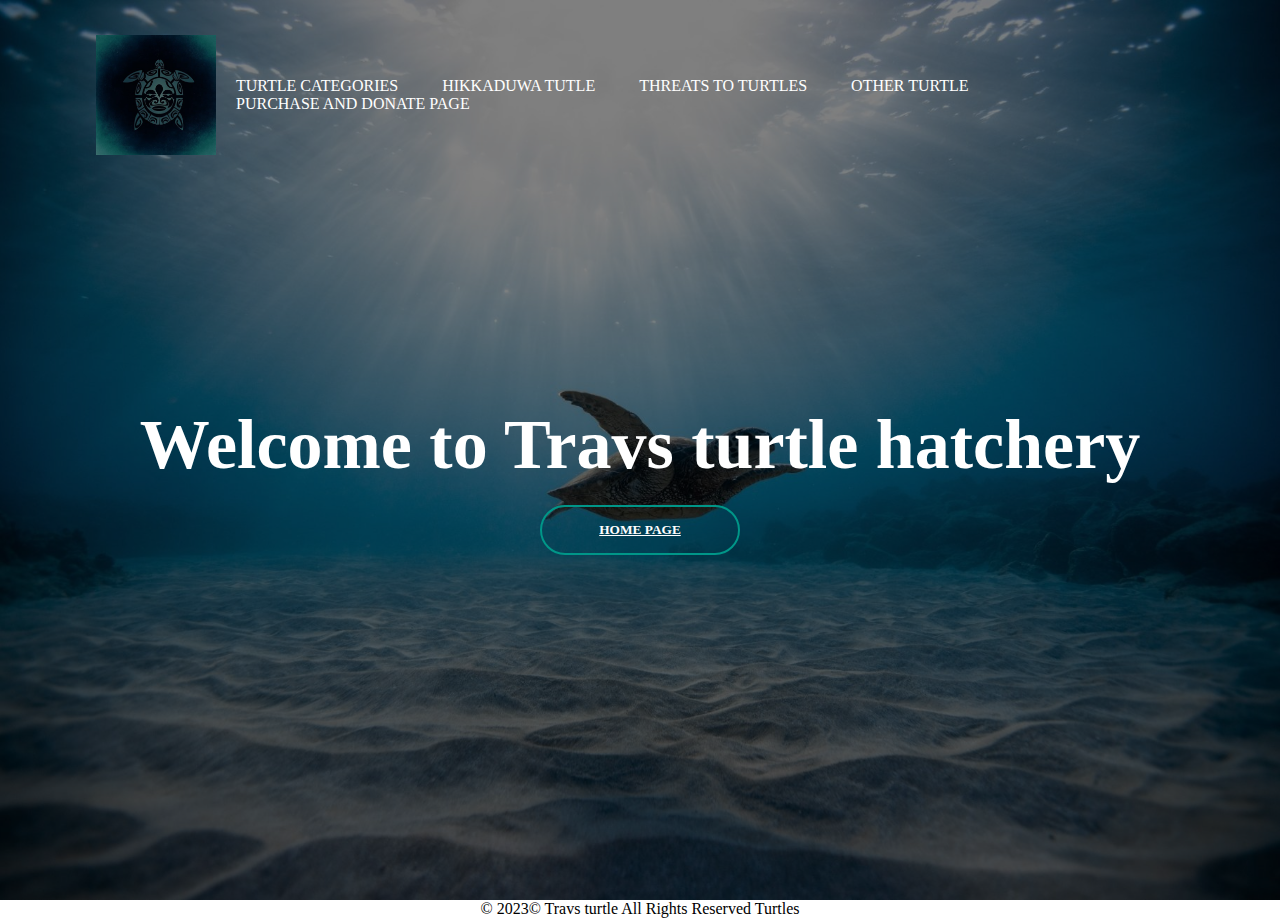
<file: turtle hatchery/may assingment/index.html>
<!DOCTYPE html>
<html lang="en">
<head>
  <meta charset="UTF-8">
  <meta http-equiv="X-UA-Compatible" content="IE=edge">
  <meta name="viewport" content="width=device-width, initial-scale=1.0">
  

<!-- giving the webpage a title-->
<title>travs hatchery</title>
<!--linking it to a style sheet-->
<link rel="stylesheet" type="text/css" href="welcome.css">
</head>
<body>
  <!--creating a nav bar -->
    <div class="c1">
        <nav>
            <img src="images/logo.jpg" class="logo" >
            <ul>
           
              <li><a href="turtlecategories.html">turtle categories</a>   </li>
              <li><a href="hikaduwa.html">hikkaduwa tutle</a></li>
              <li> <a href="threaths to turtle.html">threats to turtles</a></li>
              <li class="dropdown">
                <a href="other turtle">other turtle</a>
                <ul class="dropdown-menu">
                  <li><a href="bentota.html">bentota turtle</a></li>
                  <li><a href="kosgoda.html">kosgoda turtle</a></li>
                </ul>
              <li> <a href="donation.html">purchase and donate page</a></li>
             
            </ul>
          </nav>
    </div>
   
 <!-- making the center content and a button to the home page-->
 
  <div class="content">

  <h1>Welcome to Travs turtle hatchery</h1>

<div>
<button type="button"><a href="home.html"><span></span> home page</a></button>
</div>
  </div>
    
    
</body>
<!--adding reference and footer-->
<footer>
<p>&copy;  2023© Travs turtle  All Rights Reserved Turtles</p>
<!--image for the whole web page https://www.bing.com/images/search?view=detailV2&ccid=4EpJ2HtL&id=064A46B8F39D430B015CE2BF20982AC3908A5E56&thid=OIP.4EpJ2HtLyLvCIj7S4-a1JwHaE8&mediaurl=https%3a%2f%2fimages2.alphacoders.com%2f100%2fthumb-1920-1007536.jpg&cdnurl=https%3a%2f%2fth.bing.com%2fth%2fid%2fR.e04a49d87b4bc8bbc2223ed2e3e6b527%3frik%3dVl6KkMMqmCC%252f4g%26pid%3dImgRaw%26r%3d0&exph=1281&expw=1920&q=8K+Ultra+HD+Wallpapers+Underwater&simid=607986328178609159&FORM=IRPRST&ck=8105E495FA2297135D8C3DBCE5349BB4&selectedIndex=3&ajaxhist=0&ajaxserp=0-->
<!-- the logo for the web page https://www.bing.com/images/search?view=detailV2&ccid=N6XO50ds&id=275DE4E7EF4AB4CC5DB9E7248EF5397CF7808B76&thid=OIP.N6XO50dsqnawdsts9A4HtwHaHa&mediaurl=https%3a%2f%2fcdn.pixabay.com%2fphoto%2f2015%2f03%2f24%2f10%2f10%2fturtle-687323_640.jpg&cdnurl=https%3a%2f%2fth.bing.com%2fth%2fid%2fR.37a5cee7476caa76b076cb6cf40e07b7%3frik%3ddouA93w59Y4k5w%26pid%3dImgRaw%26r%3d0&exph=640&expw=640&q=8K+Ultra+HD+logo+turtle&simid=608001613941124362&FORM=IRPRST&ck=FEE3F09BE04F49C16F79132D0CA2FFF5&selectedIndex=77&ajaxhist=0&ajaxserp=0-->
</footer>
</file>
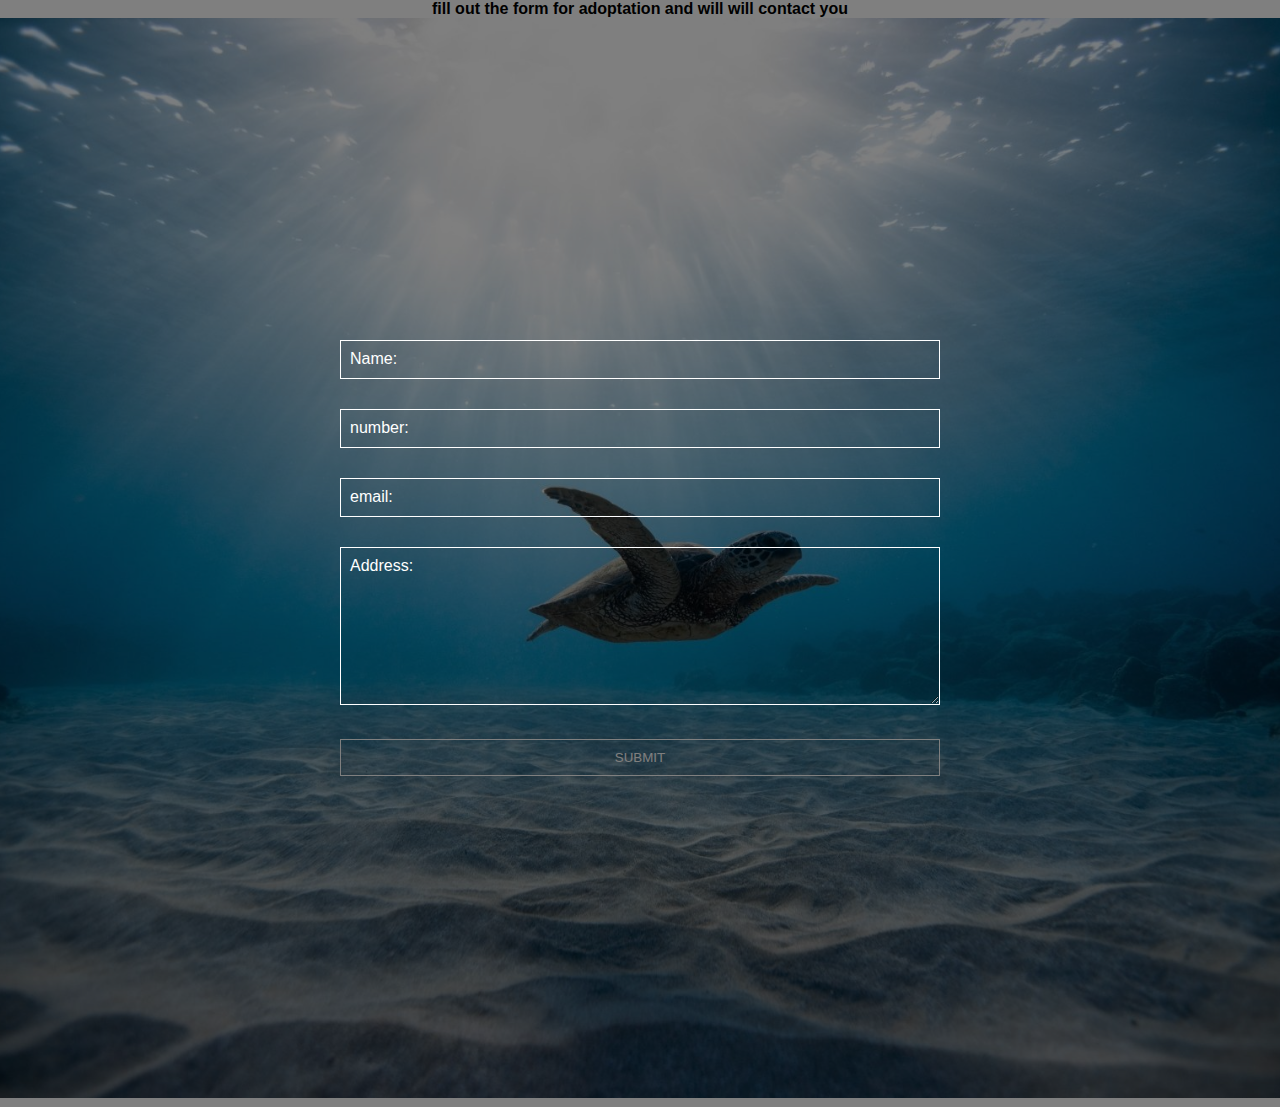
<file: turtle hatchery/may assingment/adopt.html>
<!DOCTYPE html>
<html>
<head>
    <meta name="viewport" content="width=device-width, initial-scale=1.0">
  
     <!-- giving title and linking css-->
    <title>adopt form</title>
    <link rel="stylesheet" type="text/css" href="adopt.css">

</head>
<body>
      <!-- creating a form to fill information about the customers -->
    <h1> fill out the form for adoptation and will will contact you</h1>
 <div class ="c1">
<form>
    <div class="row">
        <div class="input-group">
            <input type="name" id="name" required>
        <label for="name">Name:</label>
    </div>
    <div class="input-group">
        <input type="text" id="number" required>
        <label for="number">number:</label>
    </div>

   

<div class="input-group">
    <input type="email" id="email" name="email" required>
    <label for="email">email:</label>
</div>
<div class="input-group">

    <textarea id="address" rows="8" required></textarea>
    <label for="address">Address:</label>
</div>
    
<button type="submit"> <a href="#"></a>submit</button>
 
</form>

 </div>
</body>
 <!--adding reference and footer-->
<footer>
    
    <!--image for the whole web page https://www.bing.com/images/search?view=detailV2&ccid=4EpJ2HtL&id=064A46B8F39D430B015CE2BF20982AC3908A5E56&thid=OIP.4EpJ2HtLyLvCIj7S4-a1JwHaE8&mediaurl=https%3a%2f%2fimages2.alphacoders.com%2f100%2fthumb-1920-1007536.jpg&cdnurl=https%3a%2f%2fth.bing.com%2fth%2fid%2fR.e04a49d87b4bc8bbc2223ed2e3e6b527%3frik%3dVl6KkMMqmCC%252f4g%26pid%3dImgRaw%26r%3d0&exph=1281&expw=1920&q=8K+Ultra+HD+Wallpapers+Underwater&simid=607986328178609159&FORM=IRPRST&ck=8105E495FA2297135D8C3DBCE5349BB4&selectedIndex=3&ajaxhist=0&ajaxserp=0-->
 </footer>
</html>
</file>
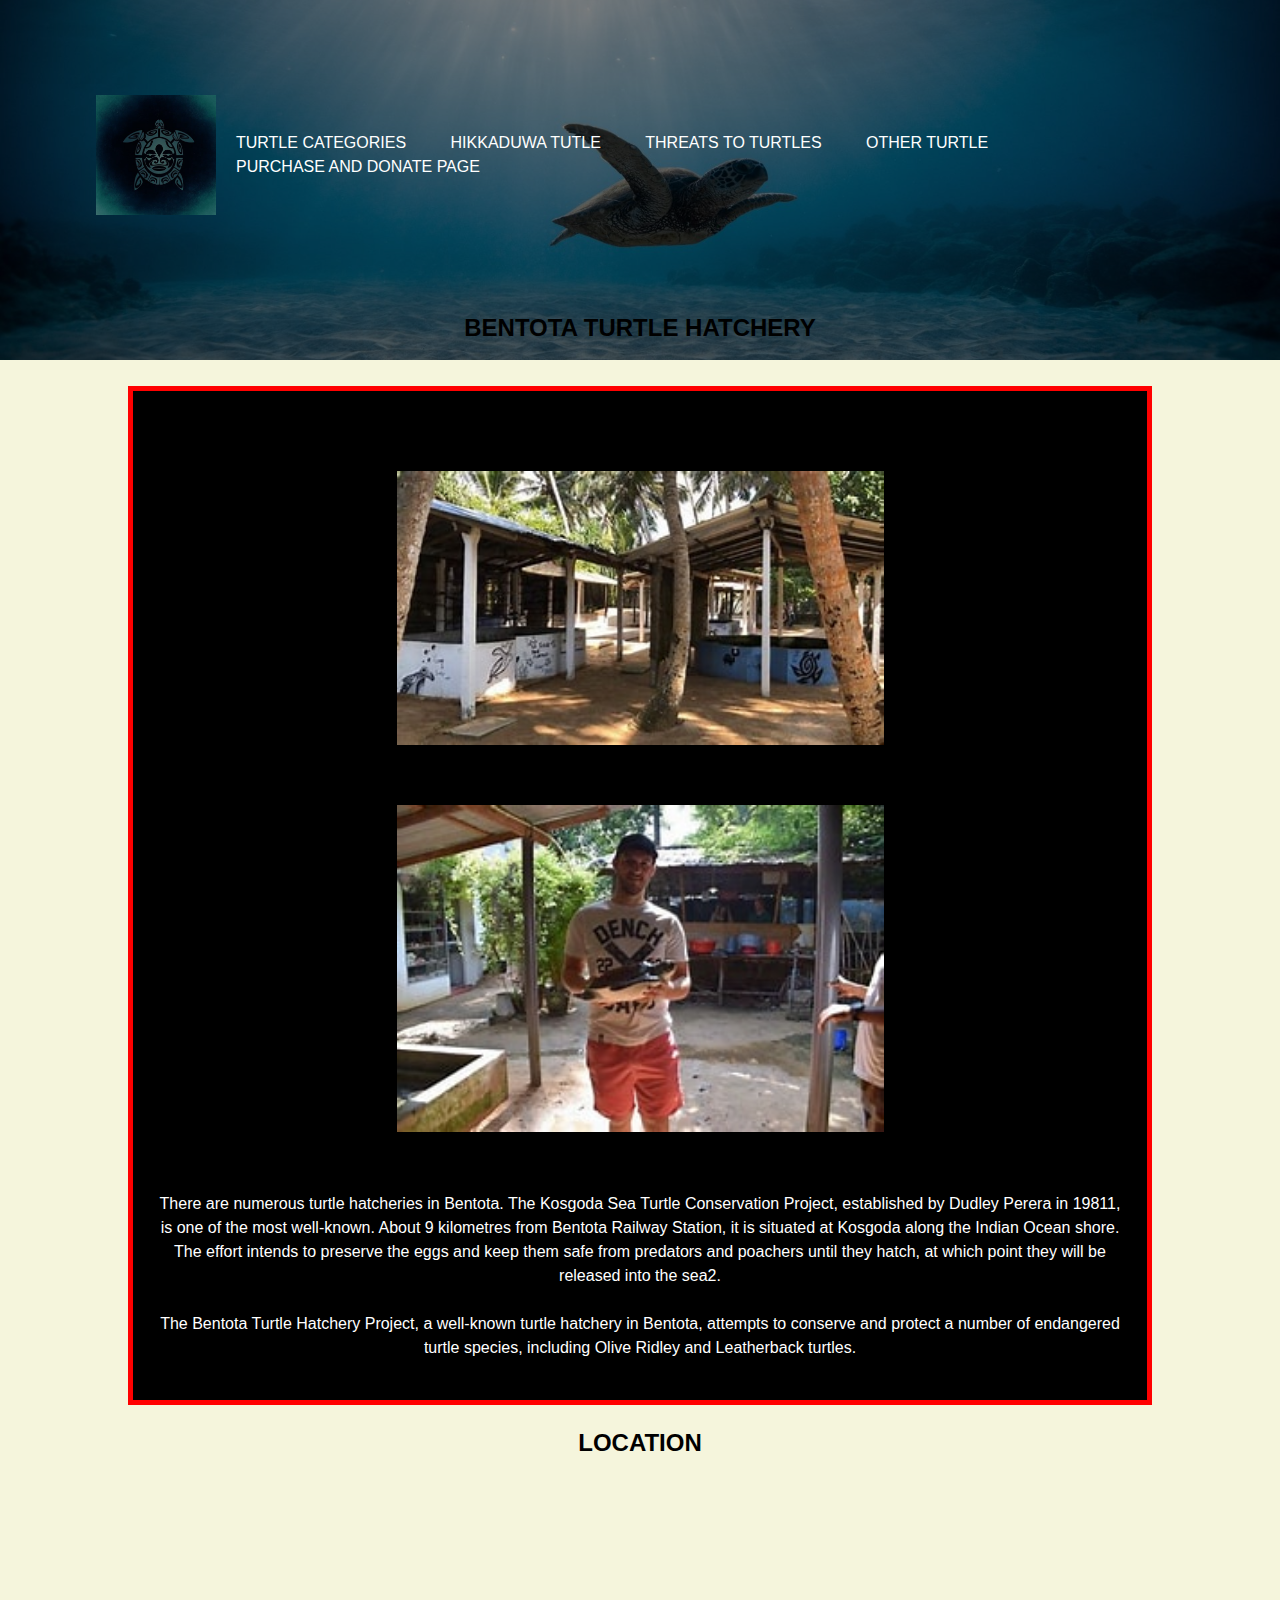
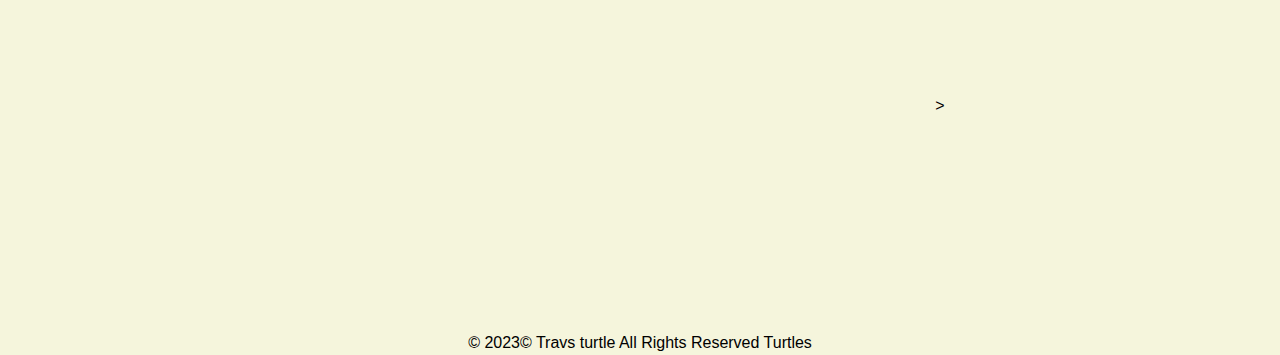
<file: turtle hatchery/may assingment/bentota.html>
<!DOCTYPE html>
<html>
    <head>
      <meta name="viewport" content="width=device-width, initial-scale=1.0">
  
          <!-- giving title and linking css-->
    <title>bentota turtle</title>
    <link rel="stylesheet" type="text/css" href="style.css">
    </head>

    <body>
      
          <!--creating a nav bar -->
      <div class="c1">
        <nav>
            <img src="images/logo.jpg" class="logo" >
            <ul>
           
              <li><a href="turtlecategories.html">turtle categories</a>   </li>
              <li><a href="hikaduwa.html">hikkaduwa tutle</a></li>
              <li> <a href="threaths to turtle.html">threats to turtles</a></li>
              <li class="dropdown">
                <a href="bentota.html">other turtle</a>
                <ul class="dropdown-menu">
                  <li><a href="bentota.html">bentota turtle</a></li>
                  <li><a href="kosgoda.html">kosgoda turtle</a></li>
                </ul>
              <li> <a href="donation.html">purchase and donate page</a></li>
             
            </ul>
          </nav>
          
           <!--making the content of the page and the things we do and puting them into containers-->
       <h1>bentota turtle hatchery</h1> 
       <div class="container">
       <div class="c2">
       <img src="images/bentota.jpeg">
       <img src="images/bentota 2.jpeg">

       <p>There are numerous turtle hatcheries in Bentota. 
        The Kosgoda Sea Turtle Conservation Project, established by Dudley Perera in 19811, is one of the most well-known. About 9 kilometres 
        from Bentota Railway Station, it is situated at Kosgoda along the Indian Ocean shore. The effort intends to preserve the eggs and keep 
        them safe from predators and poachers until they hatch, at which point they will be released into the sea2.<br><br>

        The Bentota Turtle Hatchery Project, a well-known turtle hatchery in Bentota, attempts to conserve and protect a number of endangered turtle species, 
        including Olive Ridley and Leatherback turtles.</p>
       </div>
       </div>
       <h1>location</h1>
       <div class="center">
      
       <iframe  src="https://www.bing.com/maps/embed?h=400&w=500&cp=6.397743900229301~80.0054669380188&lvl=16&typ=d&sty=r&src=SHELL&FORM=MBEDV8" width="600" height="450" style="border:0;" allowfullscreen="" loading="lazy" referrerpolicy="no-referrer-when-downgrade">
      </iframe>>
       </div>
    </body>
    <footer>
      <p>&copy;  2023© Travs turtle  All Rights Reserved Turtles</p>
      <!--bentota https://www.bing.com/images/search?view=detailV2&mediaurl=https%3a%2f%2fmedia-cdn.tripadvisor.com%2fmedia%2fphoto-s%2f1a%2fb5%2f2b%2f7c%2fsea-turtle-hatchery.jpg&expw=550&exph=309&cbid=A7V3VjqaKX7ONrA480x360&cbn=local&idpp=local&thid=A7V3VjqaKX7ONrA480x360&ypid=YN8104x16927701693695386619&useBFPR=0&eeptype=PhotoGroups&dataGroup=local:datagroup.photos&PhotoGroupName=AllPhotos&PageTag=AllPhotos&selectedIndex=1&id=A7V3VjqaKX7ONrA480x360&q=bentota%20turtle%20hatchery&FORM=LOCIMG&ajaxhist=0&ajaxserp=0-->
      <!--bentota 2 https://www.bing.com/images/search?view=detailV2&mediaurl=https%3a%2f%2fmedia-cdn.tripadvisor.com%2fmedia%2fphoto-s%2f0f%2f25%2f50%2fc6%2fphoto7jpg.jpg&expw=550&exph=367&cbid=A0r%2BENiARIHLpHg480x360&cbn=local&idpp=local&thid=A0r%20ENiARIHLpHg480x360&ypid=YN8104x16927701693695386619&useBFPR=0&eeptype=PhotoGroups&dataGroup=local:datagroup.photos&PhotoGroupName=AllPhotos&PageTag=AllPhotos&selectedIndex=3&id=A0r%20ENiARIHLpHg480x360&q=bentota%20turtle%20hatchery&FORM=LOCIMG&ajaxhist=0&ajaxserp=0-->
      
   </footer>

</html>
</file>
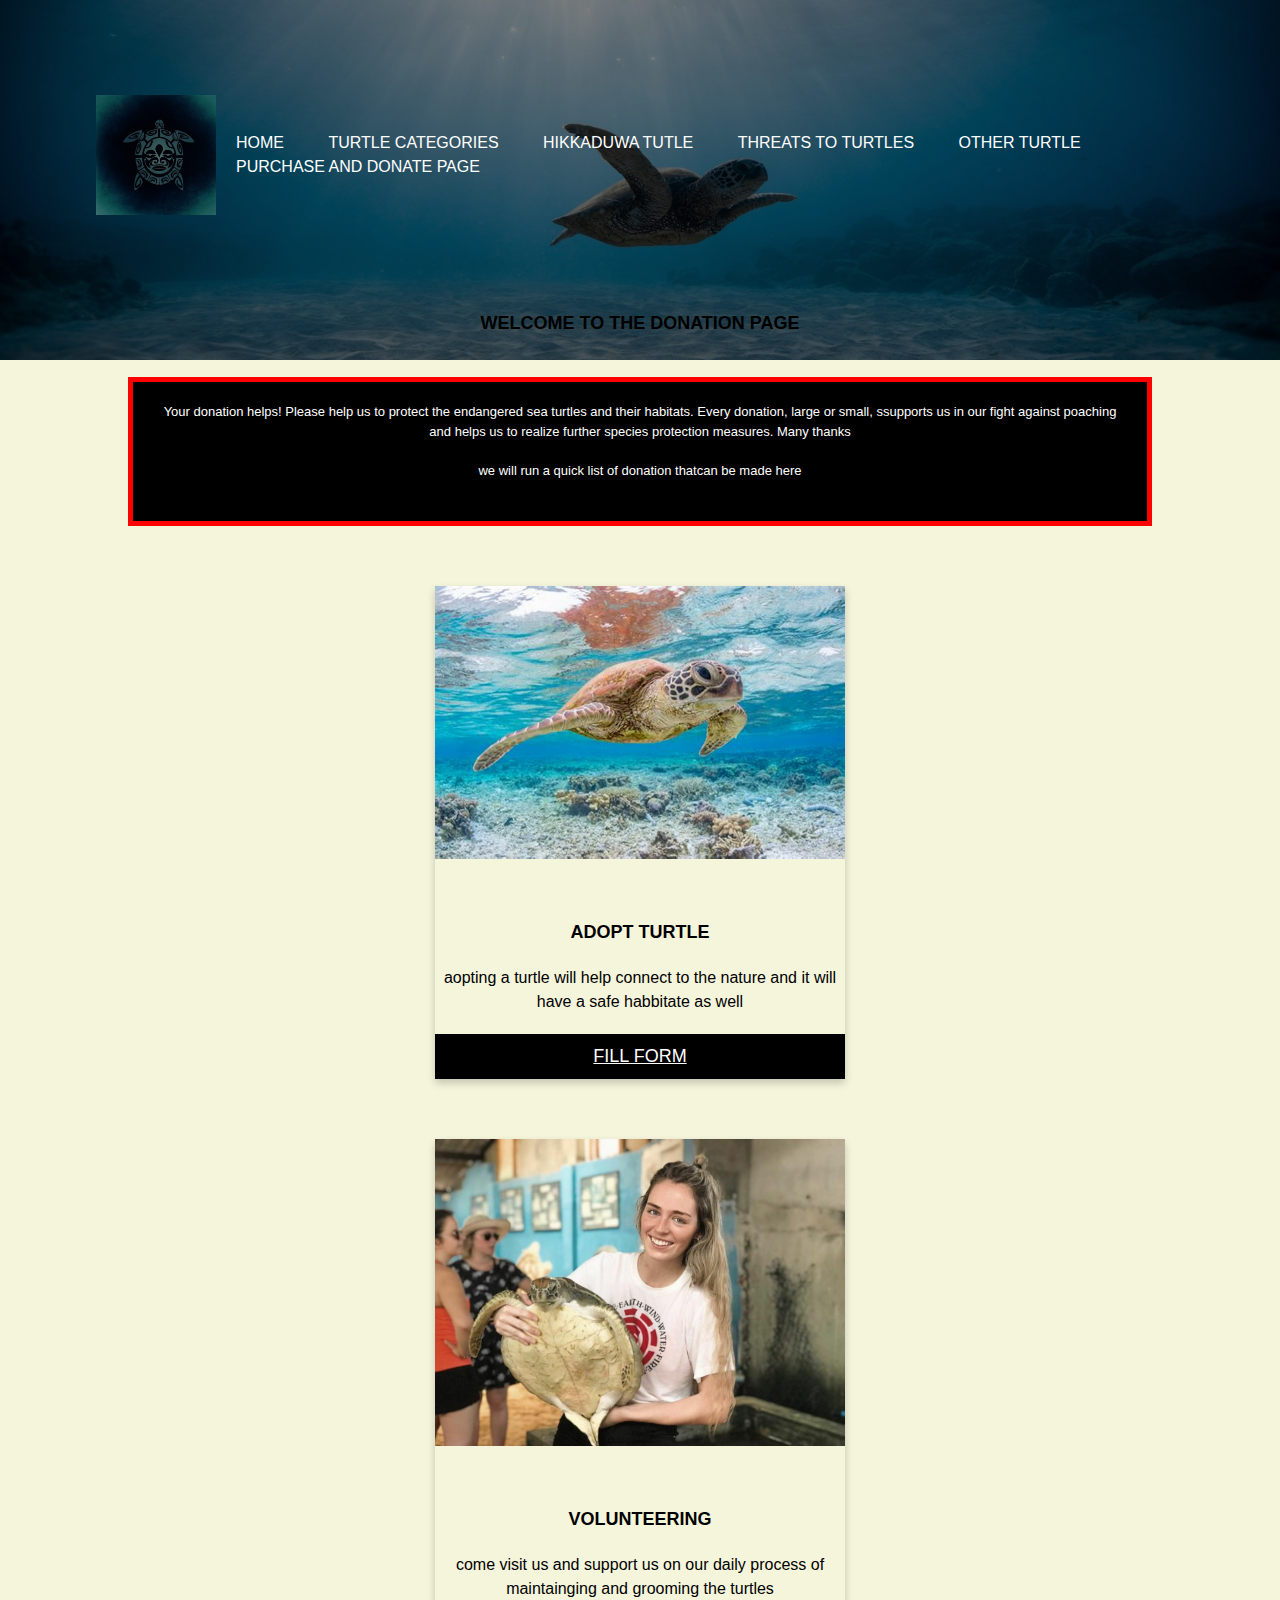
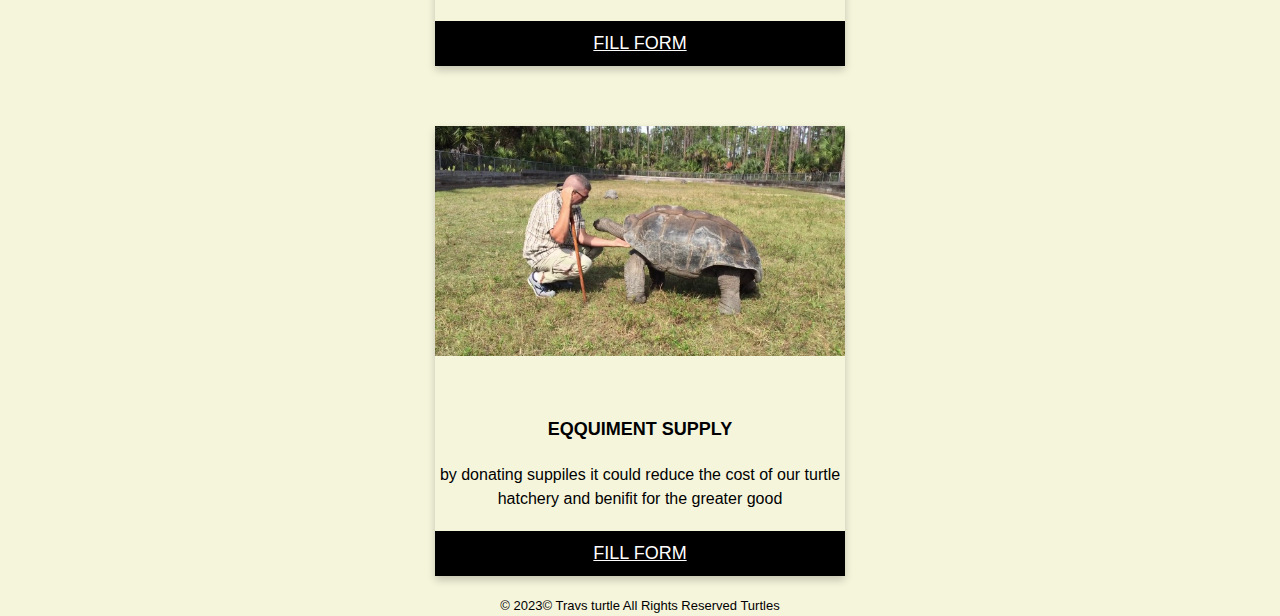
<file: turtle hatchery/may assingment/donation.html>
<!DOCTYPE html>
<html>
    <head>
      <meta name="viewport" content="width=device-width, initial-scale=1.0">
   <!-- giving title and linking css-->
        <title>Home page</title>
        <link rel="stylesheet" type="text/css" href="donate.css">
        
    </head>
    <body>
        <!--creating a nav bar -->
      <div class="c1">
        <nav>
            <img src="images/logo.jpg" class="logo" >
            <ul>
                <li><a href="home.html">Home</a></li>
              <li><a href="turtlecategories.html">turtle categories</a>   </li>
              <li><a href="hikaduwa.html">hikkaduwa tutle</a></li>
              <li> <a href="threaths to turtle.html">threats to turtles</a></li>
              <li class="dropdown">
                <a href="donation.html">other turtle</a>
                <ul class="dropdown-menu">
                  <li><a href="bentota.html">bentota turtle</a></li>
                  <li><a href="kosgoda.html">kosgoda turtle</a></li>
                </ul>
              <li> <a href="donation.html">purchase and donate page</a></li>
             
            </ul>
          </nav>
    <div>

     
     

     <!--making the top content -->
     
    <h1>welcome to the donation page </h1>
        
    <div class="container">
      <div class="c2">
    

     <p>Your donation helps!
      Please help us to protect the endangered sea turtles and their habitats. Every donation, large or small, 
      ssupports us in our fight against poaching and helps us to realize further species protection measures. Many thanks</p>
      <p>we will run a quick list of donation thatcan be made here</p>
        </div>

        <!-- making cards with button to direct them to fill form-->
      
        <div class="card">
          <img src="images/adopt turtle.jpg"  style="width:100%">
          <h1>Adopt turtle</h1>
    
          <p>aopting a turtle will help connect to the nature and it will have a safe habbitate as well</p>
          <button><a href ="adopt.html">fill form</a></button>
        </div>
      
        <div class="card">
          <img src="images/volunteering.jpeg"  style="width:100%">
          <h1>volunteering </h1>
          
          <p>come visit us and support us on our daily process of maintainging and grooming the turtles</p>
          <button><a href ="volenteering.html">fill form</a></button>

        </div>
     
        <div class="card">
          <img src="images/eqquiment.jpg"  style="width:100%">
          <h1>eqquiment supply</h1>
          <p>by donating suppiles it could reduce the cost of our turtle hatchery and benifit for the greater good</p>
          <button><a href="supply.html">fill form</a></button>
        </div>
      </div>
      </body>
       <!--adding reference and footer-->
      <footer>
        <p>&copy;  2023© Travs turtle  All Rights Reserved Turtles</p>
        <!--adopt https://www.bing.com/images/search?view=detailV2&ccid=1YJ%2fyd2T&id=80D769F0A63C765C79FF690DFE6D09846B52055D&thid=OIP.1YJ_yd2T7Lp9K2-VDUA8wAHaE8&mediaurl=https%3a%2f%2fth.bing.com%2fth%2fid%2fR.d5827fc9dd93ecba7d2b6f950d403cc0%3frik%3dXQVSa4QJbf4NaQ%26riu%3dhttp%253a%252f%252fvignette4.wikia.nocookie.net%252fideas%252fimages%252f4%252f43%252fGreen-Sea-Turtle-061022-French-Reef-KL-IMG_4313.jpg%252frevision%252flatest%26ehk%3dJh7qmOXUNoxJYL51vr%252fPnUE2mREwboRJcMou4XG0cdw%253d%26risl%3d1%26pid%3dImgRaw%26r%3d0&exph=2336&expw=3504&q=turtle+images&simid=608030553432198101&FORM=IRPRST&ck=1789C6F7056F16935D03C06AE5108C46&selectedIndex=7&ajaxhist=0&ajaxserp=0-->
        <!--volunteeringhttps://www.bing.com/images/search?view=detailV2&ccid=jbM8%2f0ik&id=4C1EFC979BEBB9514363A1BC822A5892CF3D38CD&thid=OIP.jbM8_0ik6VumHeN7LXqUCwHaFj&mediaurl=https%3a%2f%2fd3hk6w1rfu80ox.cloudfront.net%2fmedia%2fuploads%2flistings%2fsea-turtle-conservation-volunteering-in-sri-lanka%2fbh6VSl8psV.jpeg&cdnurl=https%3a%2f%2fth.bing.com%2fth%2fid%2fR.8db33cff48a4e95ba61de37b2d7a940b%3frik%3dzTg9z5JYKoK8oQ%26pid%3dImgRaw%26r%3d0&exph=810&expw=1080&q=volunteering+turtles+images&simid=608032395942386699&FORM=IRPRST&ck=E5A36E261E05637C58C809F9DD372503&selectedIndex=30&ajaxhist=0&ajaxserp=0-->
        <!--eqquiment https://www.bing.com/images/search?view=detailV2&ccid=fXU0PmVt&id=2A48E4668466AC367DE3D4D89D282E7D3929D064&thid=OIP.fXU0PmVt4tP53ULwyQ0LiwHaEK&mediaurl=https%3a%2f%2fi.ytimg.com%2fvi%2fft_20O4XtOA%2fmaxresdefault.jpg&cdnurl=https%3a%2f%2fth.bing.com%2fth%2fid%2fR.7d75343e656de2d3f9dd42f0c90d0b8b%3frik%3dZNApOX0uKJ3Y1A%26pid%3dImgRaw%26r%3d0&exph=720&expw=1280&q=turtle+equipment&simid=608019472400980807&FORM=IRPRST&ck=DCE7414DEE91CE978453974CDB6D002B&selectedIndex=9&ajaxhist=0&ajaxserp=0-->
        <!-- the logo for the web page https://www.bing.com/images/search?view=detailV2&ccid=N6XO50ds&id=275DE4E7EF4AB4CC5DB9E7248EF5397CF7808B76&thid=OIP.N6XO50dsqnawdsts9A4HtwHaHa&mediaurl=https%3a%2f%2fcdn.pixabay.com%2fphoto%2f2015%2f03%2f24%2f10%2f10%2fturtle-687323_640.jpg&cdnurl=https%3a%2f%2fth.bing.com%2fth%2fid%2fR.37a5cee7476caa76b076cb6cf40e07b7%3frik%3ddouA93w59Y4k5w%26pid%3dImgRaw%26r%3d0&exph=640&expw=640&q=8K+Ultra+HD+logo+turtle&simid=608001613941124362&FORM=IRPRST&ck=FEE3F09BE04F49C16F79132D0CA2FFF5&selectedIndex=77&ajaxhist=0&ajaxserp=0-->
</html>
</file>
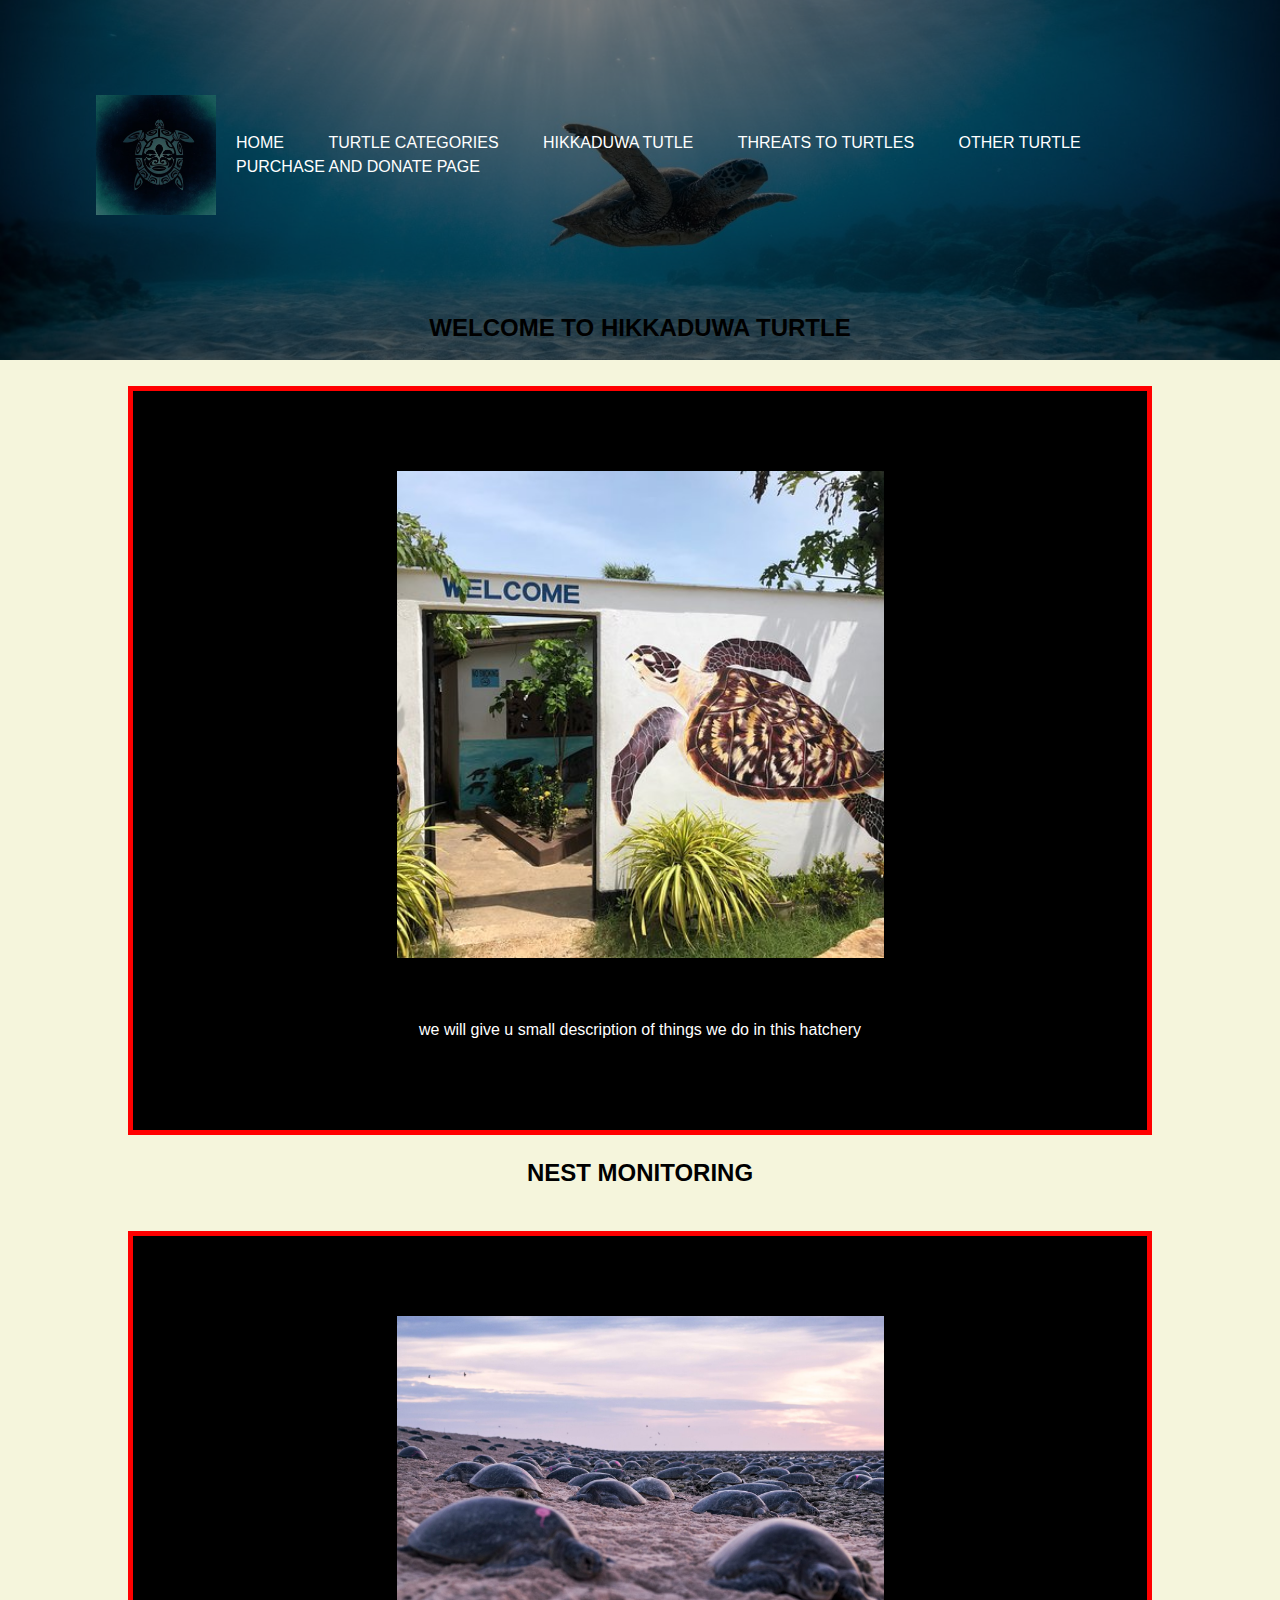
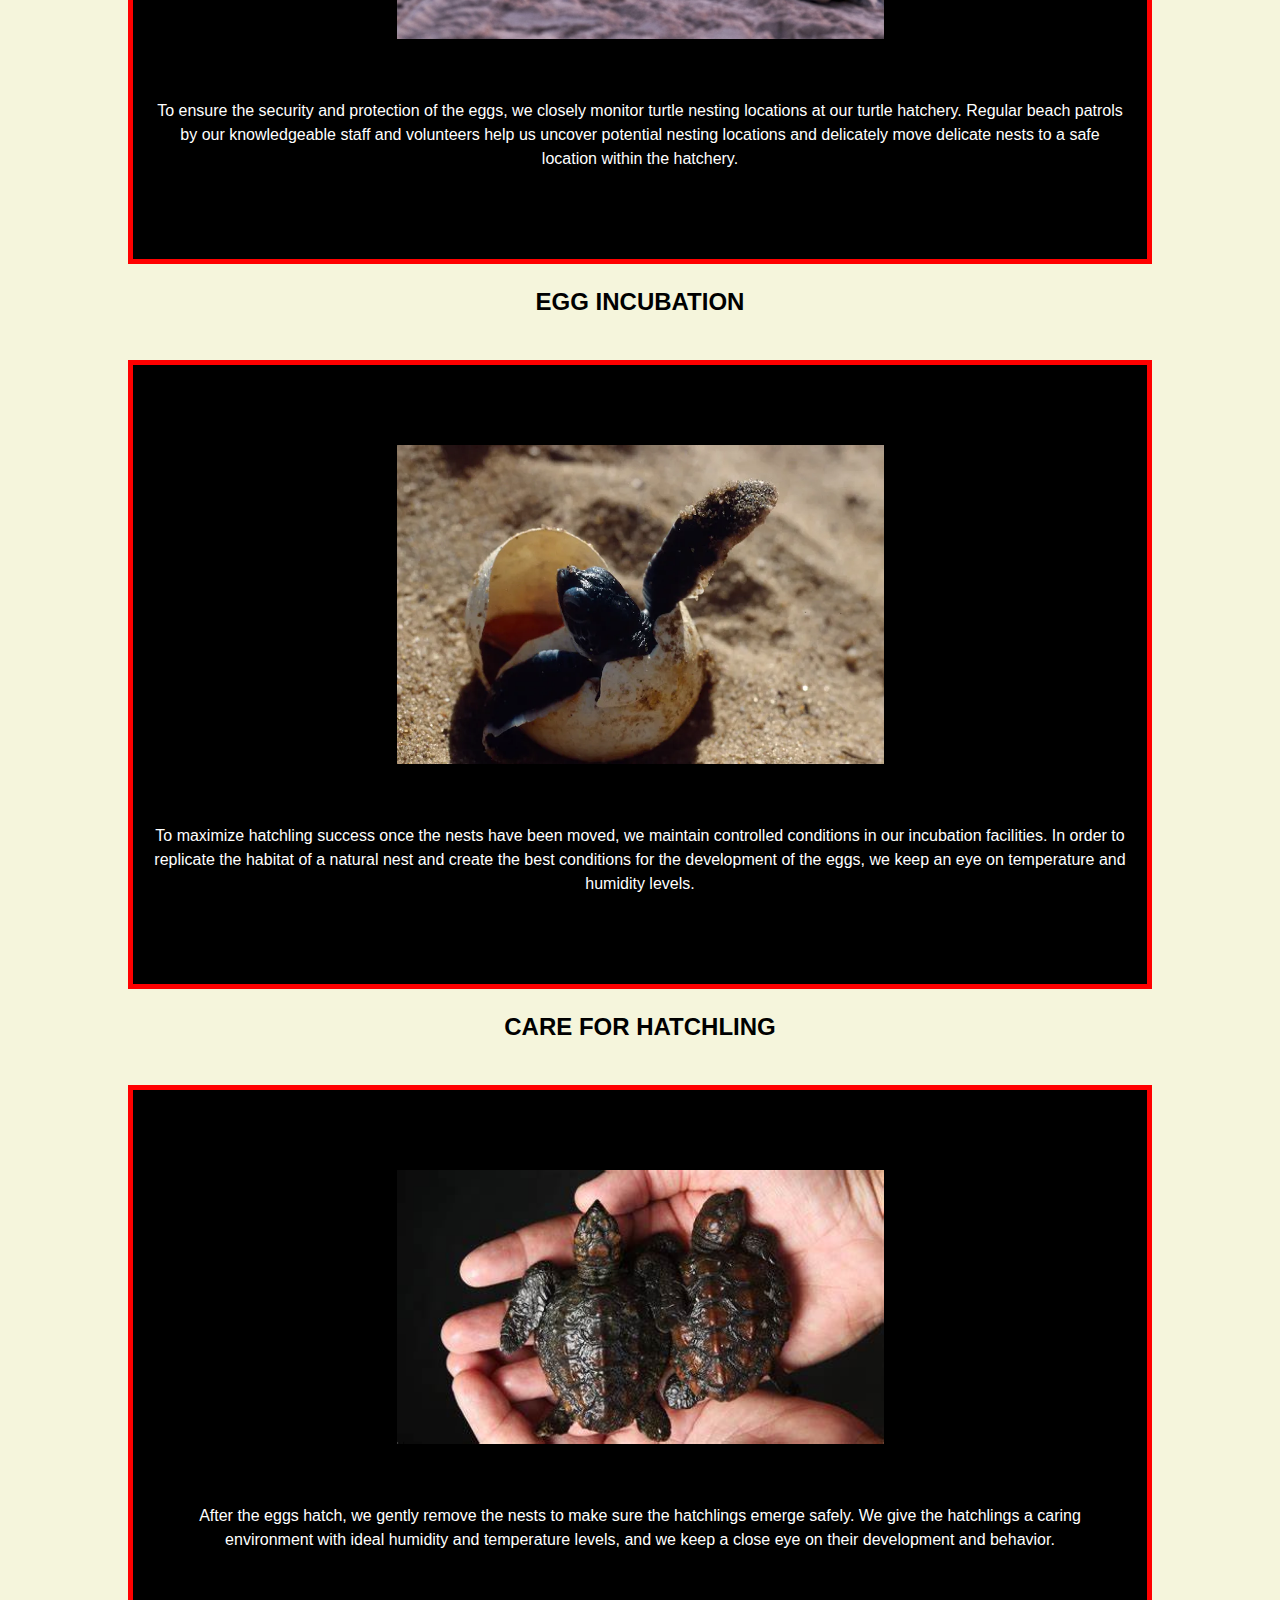
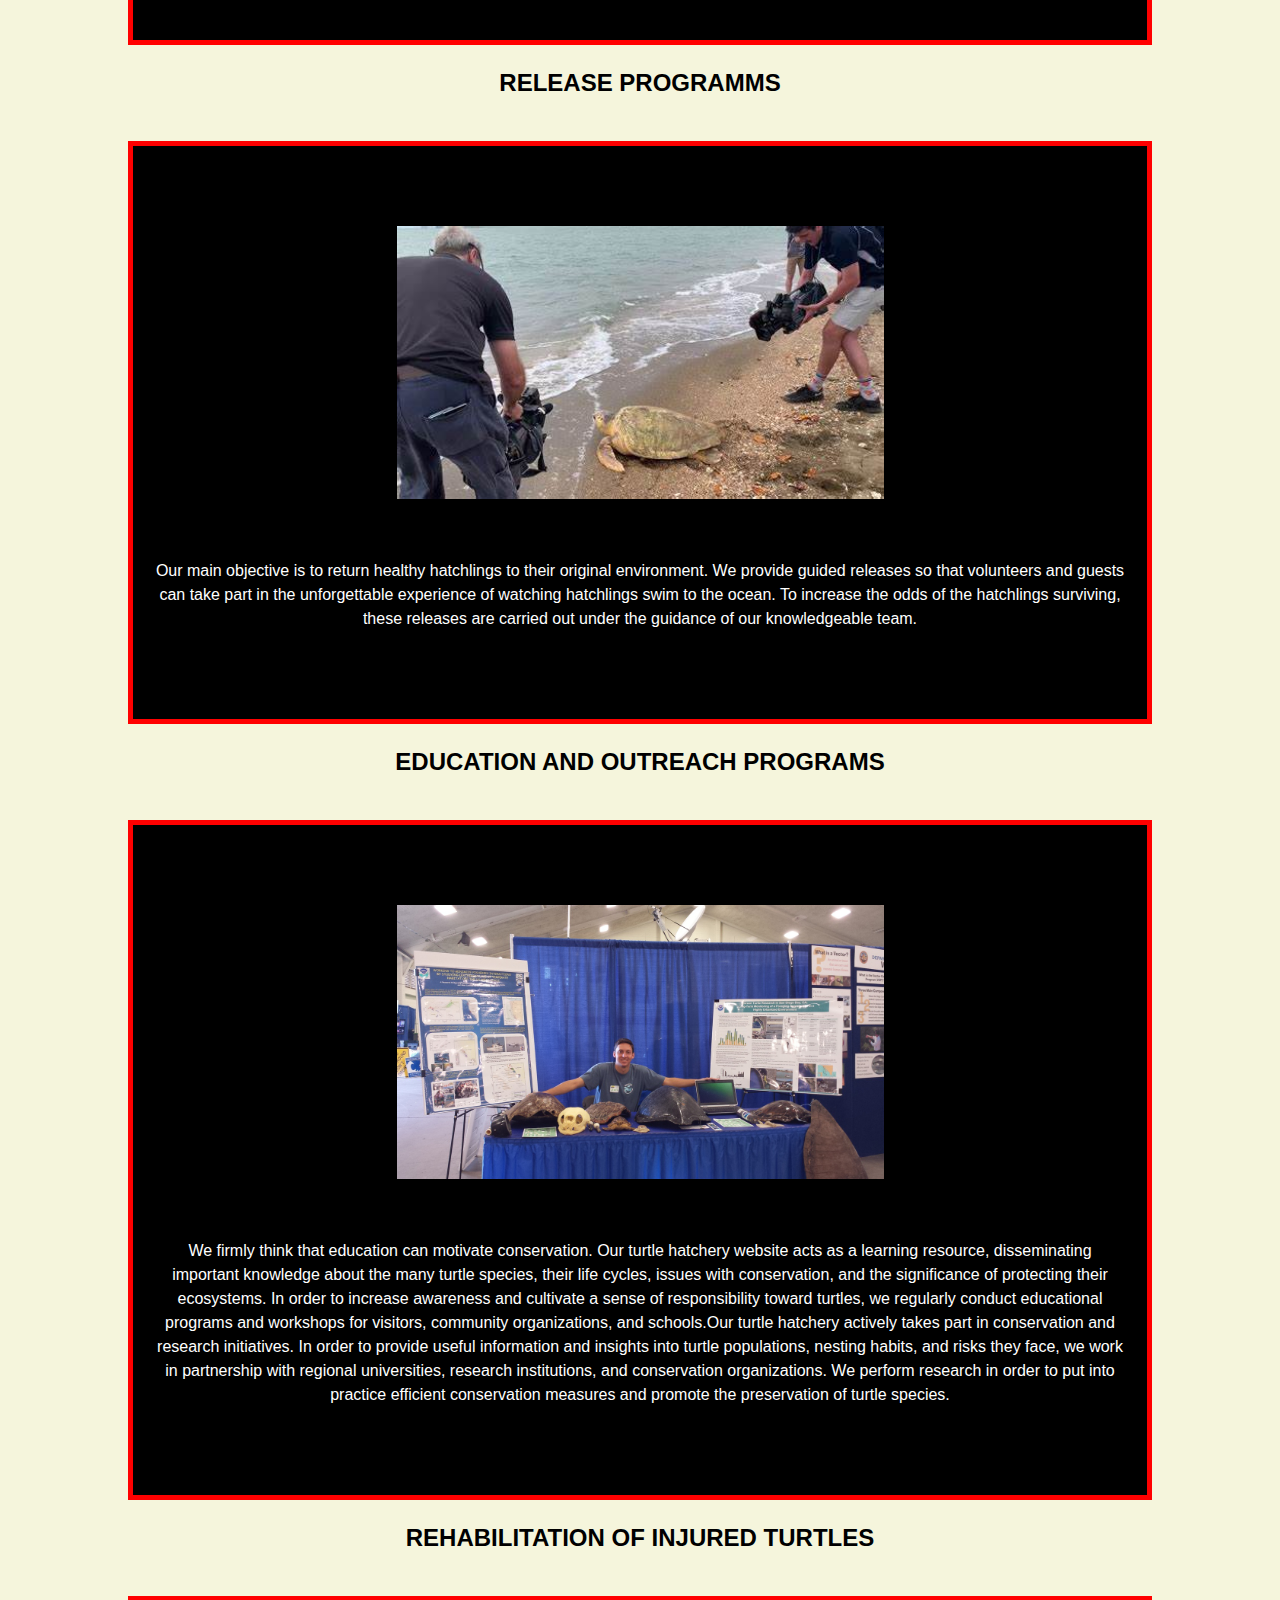
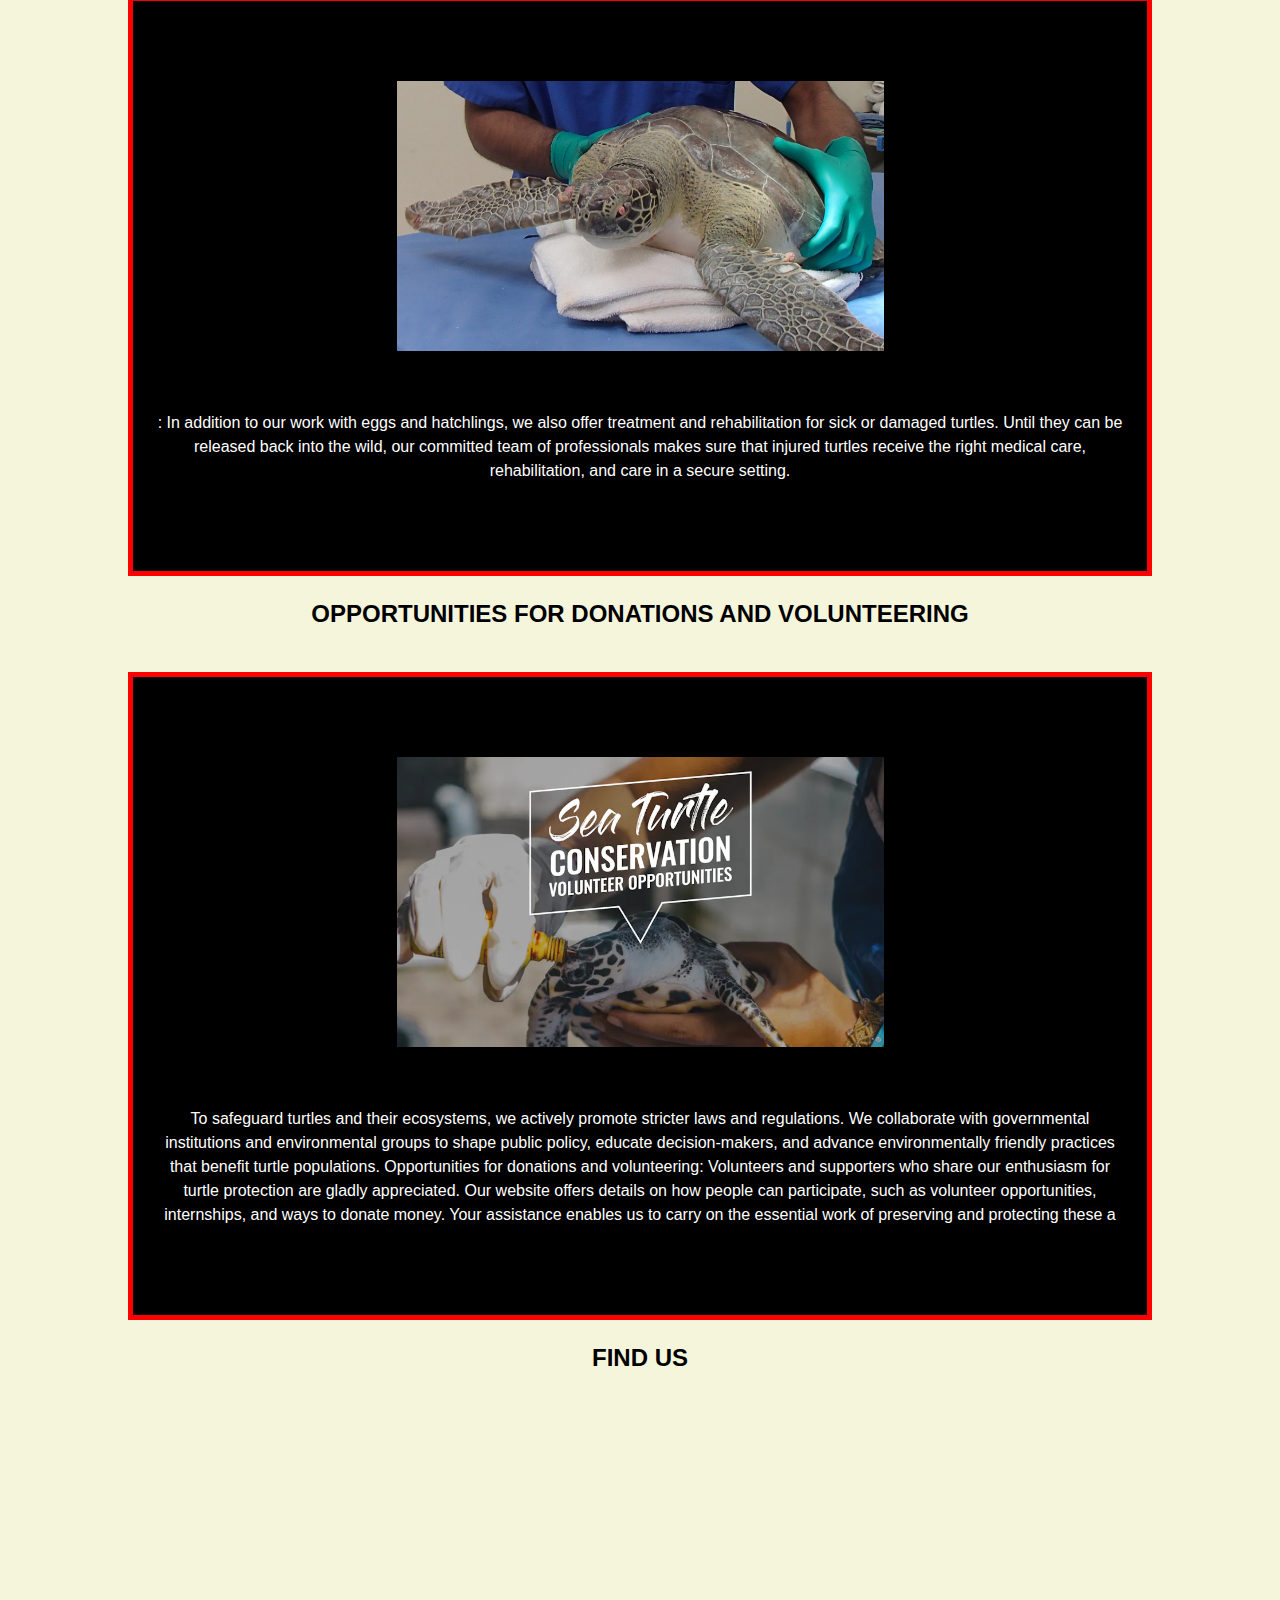
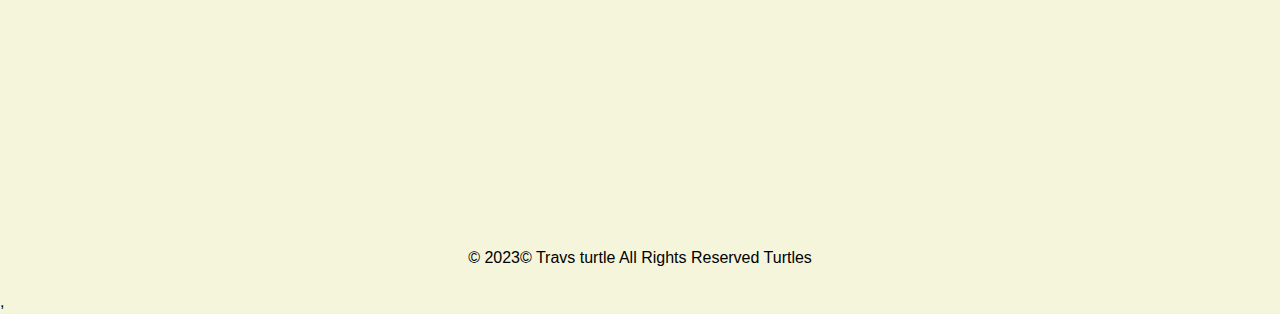
<file: turtle hatchery/may assingment/hikaduwa.html>
<!DOCTYPE html>
<html>

<head>
  <meta name="viewport" content="width=device-width, initial-scale=1.0">
  
 <!-- giving title and linking css-->
<title>
    hikadawa turtle
</title>
<link rel="stylesheet" type="text/css" href="style.css">
</head>
<body>
    <!--creating a nav bar -->
    <div class="c1">
    <nav>
        <img src="images/logo.jpg" class="logo" >
        <ul>
            <li><a href="home.html">Home</a></li>
          <li><a href="turtlecategories.html">turtle categories</a>   </li>
          <li><a href="hikaduwa.html">hikkaduwa tutle</a></li>
          <li> <a href="threaths to turtle.html">threats to turtles</a></li>
          <li class="dropdown">
            <a href="hikaduwa.html">other turtle</a>
            <ul class="dropdown-menu">
              <li><a href="bentota.html">bentota turtle</a></li>
              <li><a href="kosgoda.html">kosgoda turtle</a></li>
            </ul>
          <li> <a href="donation.html">purchase and donate page</a></li>
         
        </ul>
      </nav>
    <!--making the content of the page and the things we do and puting them into containers-->

      <h1>Welcome to hikkaduwa turtle</h1>
      <div class="container">
        <div class="c2">
     
     
      <img src="images/hikaduwa turtle.jpg">
      <p>we will give u small description of things we do in this hatchery</p><br><br>
        </div>
      </div>
      
      <h1>Nest monitoring</h1>
      <div class="container">
        <div class="c2">
      <img src="images/Nest Monitoring.jpeg" width="500">
      <p>To ensure the security and protection of the eggs, we closely monitor turtle nesting locations at our turtle hatchery. 
        Regular beach patrols by our knowledgeable staff and volunteers help us uncover potential 
        nesting locations and delicately move delicate nests to a safe location within the hatchery.</p><br><br>
        </div>
      </div>
        <h1>egg incubation</h1>
        <div class="container">
            <div class="c2">
        <img src="images/Egg Incubation.webp" width="500">
        <p>To maximize hatchling success once the nests have been moved, we maintain controlled conditions in our incubation facilities. 
            In order to replicate the habitat of a natural nest and create the best conditions for the development of the eggs, 
            we keep an eye on temperature and humidity levels.</p><br><br>
            </div>
        </div>
            <h1>care for hatchling</h1>
            <div class="container">
                <div class="c2">
        <img src="images/Hatchling Care.jpeg" width="500">

        <p> After the eggs hatch, we gently remove the nests to make sure the hatchlings emerge safely. We give the hatchlings a caring environment 
            with ideal humidity and temperature levels, and we keep a close eye on their development and behavior.</p><br><br>
                </div>
            </div>
            <h1>release programms</h1>
            <div class="container">
                <div class="c2">
            <img src="images/Release Programs.jpeg" width="500">
            <p> Our main objective is to return healthy hatchlings to their original environment. We provide guided releases so that volunteers and guests can take 
                part in the unforgettable experience of watching hatchlings swim to the ocean. To increase the odds of the hatchlings surviving, 
                these releases are carried out under the guidance of our knowledgeable team.</p><br><br></div></div>
            <h1>education and outreach Programs</h1>
            <div class="container">
                <div class="c2">
            

            <img src="images/Education and Outreach.jpeg" width="500">
            <p>We firmly think that education can motivate conservation. Our turtle hatchery website acts as a learning resource, disseminating important 
                knowledge about the many turtle species, their life cycles, issues with conservation, and the significance of protecting their ecosystems.
                 In order to increase awareness and cultivate a sense of responsibility toward turtles, 
                we regularly conduct educational programs and workshops for visitors, community organizations, and schools.Our turtle hatchery actively takes part in 
                conservation and research initiatives. In order to provide useful information and insights into turtle populations, nesting habits, and risks they face, 
                we work in partnership with regional universities, research institutions, and conservation organizations. 
                We perform research in order to put into practice efficient conservation measures and promote the preservation of turtle species.</p><br><br>
                </div></div>

        <h1>Rehabilitation of Injured Turtles</h1>
        <div class="container">
            <div class="c2">
        <img src="images/Rehabilitation of Injured Turtles.jpeg" width="500">
        <p>: In addition to our work with eggs and hatchlings, we also offer treatment and rehabilitation for sick or damaged turtles. 
            Until they can be released back into the wild, our committed team of professionals makes sure 
            that injured turtles receive the right medical care, rehabilitation, and care in a secure setting.</p><br><br>
            </div>
        </div>
        <h1>Opportunities for donations and volunteering</h1>
        <div class="container">
            <div class="c2">
        <img src="images/Volunteer and Donation Opportunities.jpg" width="500">
        <p>To safeguard turtles and their ecosystems, we actively promote stricter laws and regulations. We collaborate with governmental institutions 
            and environmental groups to shape public policy, educate decision-makers, and advance environmentally friendly practices that benefit turtle populations.
            Opportunities for donations and volunteering: Volunteers and supporters who share our enthusiasm for turtle protection are gladly appreciated. 
            Our website offers details on how people can participate, such as volunteer opportunities, internships, and ways to donate money. Your assistance 
            enables us to carry on the essential work of preserving and protecting these a</p><br><br></div></div>
        <!--adding a map-->
        <h1> find us </h1>
            <div class="center">
                
            <iframe src="https://www.google.com/maps/embed?pb=!1m14!1m8!1m3!1d15867.006471257157!2d80.0904514!3d6.1640093!3m2!1i1024!2i768!4f13.1!3m3!1m2!1s0x3ae182a9ecb0c635%3A0xbd3561821dfbe76b!2sSea%20Turtle%20Hatchery%20%26%20Rescue%20Center!5e0!3m2!1sen!2slk!4v1683881733584!5m2!1sen!2slk" 
            width="600" height="450" style="border:0;" allowfullscreen="" loading="lazy" referrerpolicy="no-referrer-when-downgrade"></iframe>


            </div>
             <!--adding reference and footer-->
            <footer>
              <p>&copy;  2023© Travs turtle  All Rights Reserved Turtles</p>
              <!--image for the hikkaduwa turtle https://www.bing.com/images/search?view=detailV2&ccid=5YCt62C6&id=F3414F70483AFF1E0352D240E5A53EFA9AF6095C&thid=OIP.5YCt62C6Ofbr9_PrC2vvxQAAAA&mediaurl=https%3a%2f%2fmedia-cdn.tripadvisor.com%2fmedia%2fphoto-s%2f13%2f2f%2f1e%2f39%2fphoto0jpg.jpg&cdnurl=https%3a%2f%2fth.bing.com%2fth%2fid%2fR.e580adeb60ba39f6ebf7f3eb0b6befc5%3frik%3dXAn2mvo%252bpeVA0g%26pid%3dImgRaw%26r%3d0&exph=450&expw=450&q=hikkaduwa+turtle+hatchery+&simid=608050344642627680&FORM=IRPRST&ck=1AA9775D94890A0FB49CC11BAD66EE58&selectedIndex=14&ajaxhist=0&ajaxserp=0-->
            
              <!--image for next monitoring https://www.bing.com/images/search?view=detailV2&ccid=zvO73su7&id=D5E84B53A174E3485DBE0801D7EC94343D4B49AB&thid=OIP.zvO73su7foer6W8M2ww2zQHaE6&mediaurl=https%3a%2f%2fidsb.tmgrup.com.tr%2fly%2fuploads%2fimages%2f2020%2f06%2f10%2fthumbs%2f800x531%2f40167.jpg%3fv%3d1591779550&cdnurl=https%3a%2f%2fth.bing.com%2fth%2fid%2fR.cef3bbdecbbb7e87abe96f0cdb0c36cd%3frik%3dq0lLPTSU7NcBCA%26pid%3dImgRaw%26r%3d0&exph=1062&expw=1599&q=nest+monitoring+turtle&simid=608052148514196571&FORM=IRPRST&ck=5AC38FBA1E3D40779735130E7B909D63&selectedIndex=15&ajaxhist=0&ajaxserp=0-->
              <!--images for egg incubation https://www.bing.com/images/search?view=detailV2&ccid=BDLHVHk4&id=8676C04972EBE543DD4CDAAEC916F9B8E96B473B&thid=OIP.BDLHVHk4Vm5-92eGFwRiaAHaE2&mediaurl=https%3a%2f%2fi1.wp.com%2fsevenseasmedia.org%2fwp-content%2fuploads%2f2020%2f01%2fGP017IW_PressMedia.jpg%3fresize%3d840%252C550%26ssl%3d1&cdnurl=https%3a%2f%2fth.bing.com%2fth%2fid%2fR.0432c7547938566e7ef7678617046268%3frik%3dO0dr6bj5Fsmu2g%26pid%3dImgRaw%26r%3d0&exph=550&expw=840&q=egg+incubation+turtle&simid=608012978419943799&FORM=IRPRST&ck=518925065DDBC0FFAF1755BA2924B7BA&selectedIndex=3&ajaxhist=0&ajaxserp=0-->
              <!--images for Hatchling Care https://www.bing.com/images/search?view=detailV2&ccid=DBk46IHg&id=AEFCEA138DC4B4D3B3D86C674B293DC1B58AFC48&thid=OIP.DBk46IHgXDco3Zn74NQqbAHaEK&mediaurl=https%3a%2f%2fcontent.api.news%2fv3%2fimages%2fbin%2fc9c0c5bd7b78f08ab6e2db2a6f21cc82&cdnurl=https%3a%2f%2fth.bing.com%2fth%2fid%2fR.0c1938e881e05c3728dd99fbe0d42a6c%3frik%3dSPyKtcE9KUtnbA%26pid%3dImgRaw%26r%3d0&exph=720&expw=1280&q=Hatchling+Care+turtle&simid=608000376984585130&FORM=IRPRST&ck=F1D17078A5650AA029BC95BE154B06C7&selectedIndex=18&ajaxhist=0&ajaxserp=0-->
              <!--realse proggrams https://www.bing.com/images/search?view=detailV2&ccid=N6MaWeTK&id=DFA7A78C5F2197F53C3986602A6FB1BED1476440&thid=OIP.N6MaWeTK7t0UwiH8e60kIQHaEK&mediaurl=https%3a%2f%2fi.ytimg.com%2fvi%2fyRNDS-4_RYA%2fmaxresdefault.jpg&cdnurl=https%3a%2f%2fth.bing.com%2fth%2fid%2fR.37a31a59e4caeedd14c221fc7bad2421%3frik%3dQGRH0b6xbypghg%26pid%3dImgRaw%26r%3d0&exph=720&expw=1280&q=release+programs+turtles+&simid=607989609534415121&FORM=IRPRST&ck=4635B457771FB711E912F50D321A840C&selectedIndex=6&ajaxhist=0&ajaxserp=0-->
              <!--education and outreach https://www.bing.com/images/search?view=detailV2&ccid=JvoHX3KZ&id=184A4936BBDCC5C2D177B0CBE63523CF314C57E0&thid=OIP.JvoHX3KZLvdxDPIoa7X34wHaEK&mediaurl=https%3a%2f%2fmedia.fisheries.noaa.gov%2fdam-migration%2fhightechfair-swfsc-mmtd.jpg&cdnurl=https%3a%2f%2fth.bing.com%2fth%2fid%2fR.26fa075f72992ef7710cf2286bb5f7e3%3frik%3d4FdMMc8jNebLsA%26pid%3dImgRaw%26r%3d0&exph=720&expw=1280&q=education+and+outreach+Programs+turtles+&simid=608042953008414841&FORM=IRPRST&ck=803D03415C5249BFE7536C91D0E5FD6D&selectedIndex=21&ajaxhist=0&ajaxserp=0-->
              <!--Rehabilitation of Injured Turtleshttps://www.bing.com/images/search?view=detailV2&ccid=nI2%2fM2Aa&id=D07BED1C5E6A02F049D77BAA808DC480877ED106&thid=OIP.nI2_M2AaOd--18SBEcdnWQHaEH&mediaurl=https%3a%2f%2fcommons.marymount.edu%2fdiabturtles%2fwp-content%2fuploads%2fsites%2f4548%2f2016%2f10%2fendangeredgr-1.jpg&cdnurl=https%3a%2f%2fth.bing.com%2fth%2fid%2fR.9c8dbf33601a39dfbed7c48111c76759%3frik%3dBtF%252bh4DEjYCqew%26pid%3dImgRaw%26r%3d0&exph=1000&expw=1800&q=Rehabilitation+of+Injured+Turtles+&simid=608007540979999885&FORM=IRPRST&ck=363A61302DF890F29524082F691DADBF&selectedIndex=14&ajaxhist=0&ajaxserp=0-->
<!--/Volunteer and Donation Opportunities https://www.bing.com/images/search?view=detailV2&ccid=qjhk8YeM&id=64EC368F1CBC62D303D63E4E94516C0D6B237AE7&thid=OIP.qjhk8YeMMmP6KJClodfd4gHaEa&mediaurl=https%3A%2F%2Fivhq.imgix.net%2Fimages%2Fblog%2Fturtle-conservation-opportunities%2Fturtle-conservation-volunteer-opportunities-hero.png%3Fw%3D850%26fit%3Dmax%26auto%3Dcompress%252Cformat&cdnurl=https%3A%2F%2Fth.bing.com%2Fth%2Fid%2FR.aa3864f1878c3263fa2890a5a1d7dde2%3Frik%3D53ojaw1sUZROPg%26pid%3DImgRaw%26r%3D0&exph=506&expw=850&q=Volunteer+and+Donation+Opportunities++turtle+images&simid=608006828010718434&form=IRPRST&ck=D12F6DDE08B3446170C0FFCF9AF14D7A&selectedindex=24&ajaxhist=0&ajaxserp=0&vt=0&sim=11-->  
<!-- the logo for the web page https://www.bing.com/images/search?view=detailV2&ccid=N6XO50ds&id=275DE4E7EF4AB4CC5DB9E7248EF5397CF7808B76&thid=OIP.N6XO50dsqnawdsts9A4HtwHaHa&mediaurl=https%3a%2f%2fcdn.pixabay.com%2fphoto%2f2015%2f03%2f24%2f10%2f10%2fturtle-687323_640.jpg&cdnurl=https%3a%2f%2fth.bing.com%2fth%2fid%2fR.37a5cee7476caa76b076cb6cf40e07b7%3frik%3ddouA93w59Y4k5w%26pid%3dImgRaw%26r%3d0&exph=640&expw=640&q=8K+Ultra+HD+logo+turtle&simid=608001613941124362&FORM=IRPRST&ck=FEE3F09BE04F49C16F79132D0CA2FFF5&selectedIndex=77&ajaxhist=0&ajaxserp=0-->          
            </footer>
            </html>





      ,
</file>
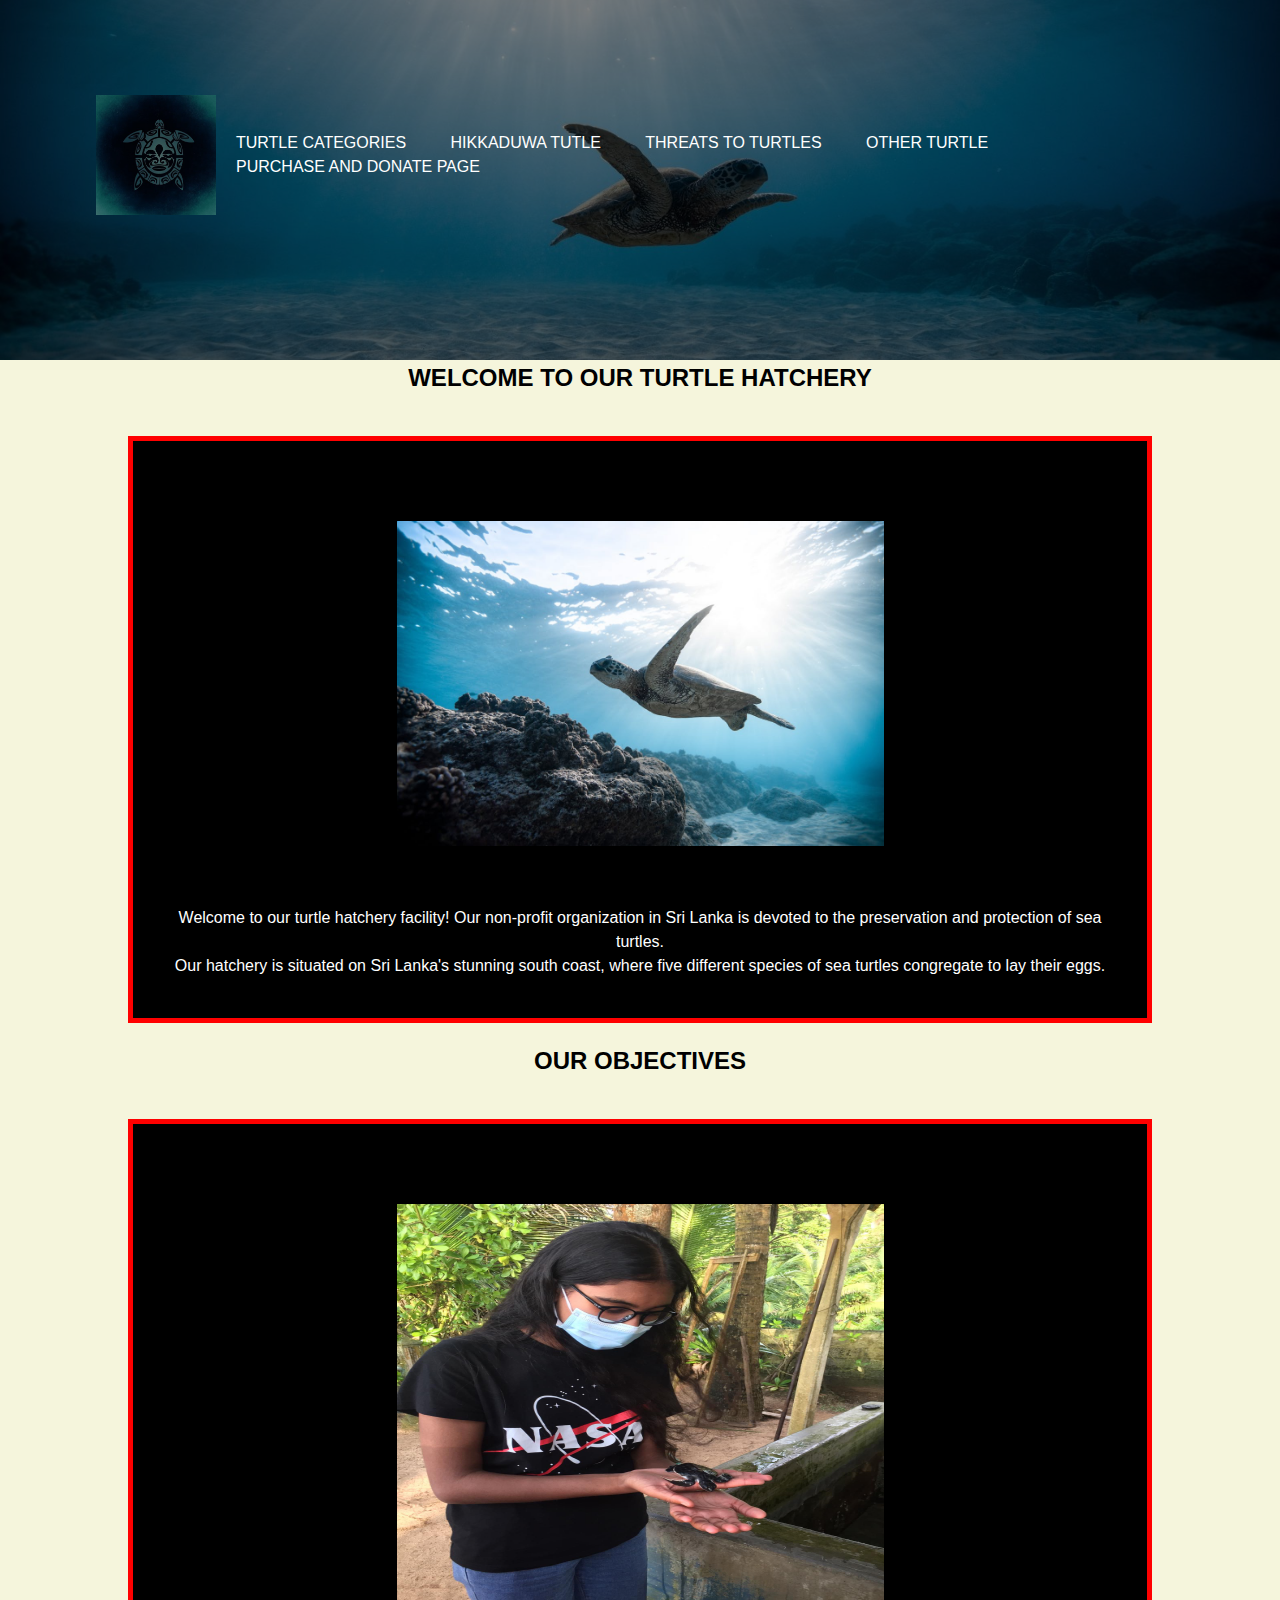
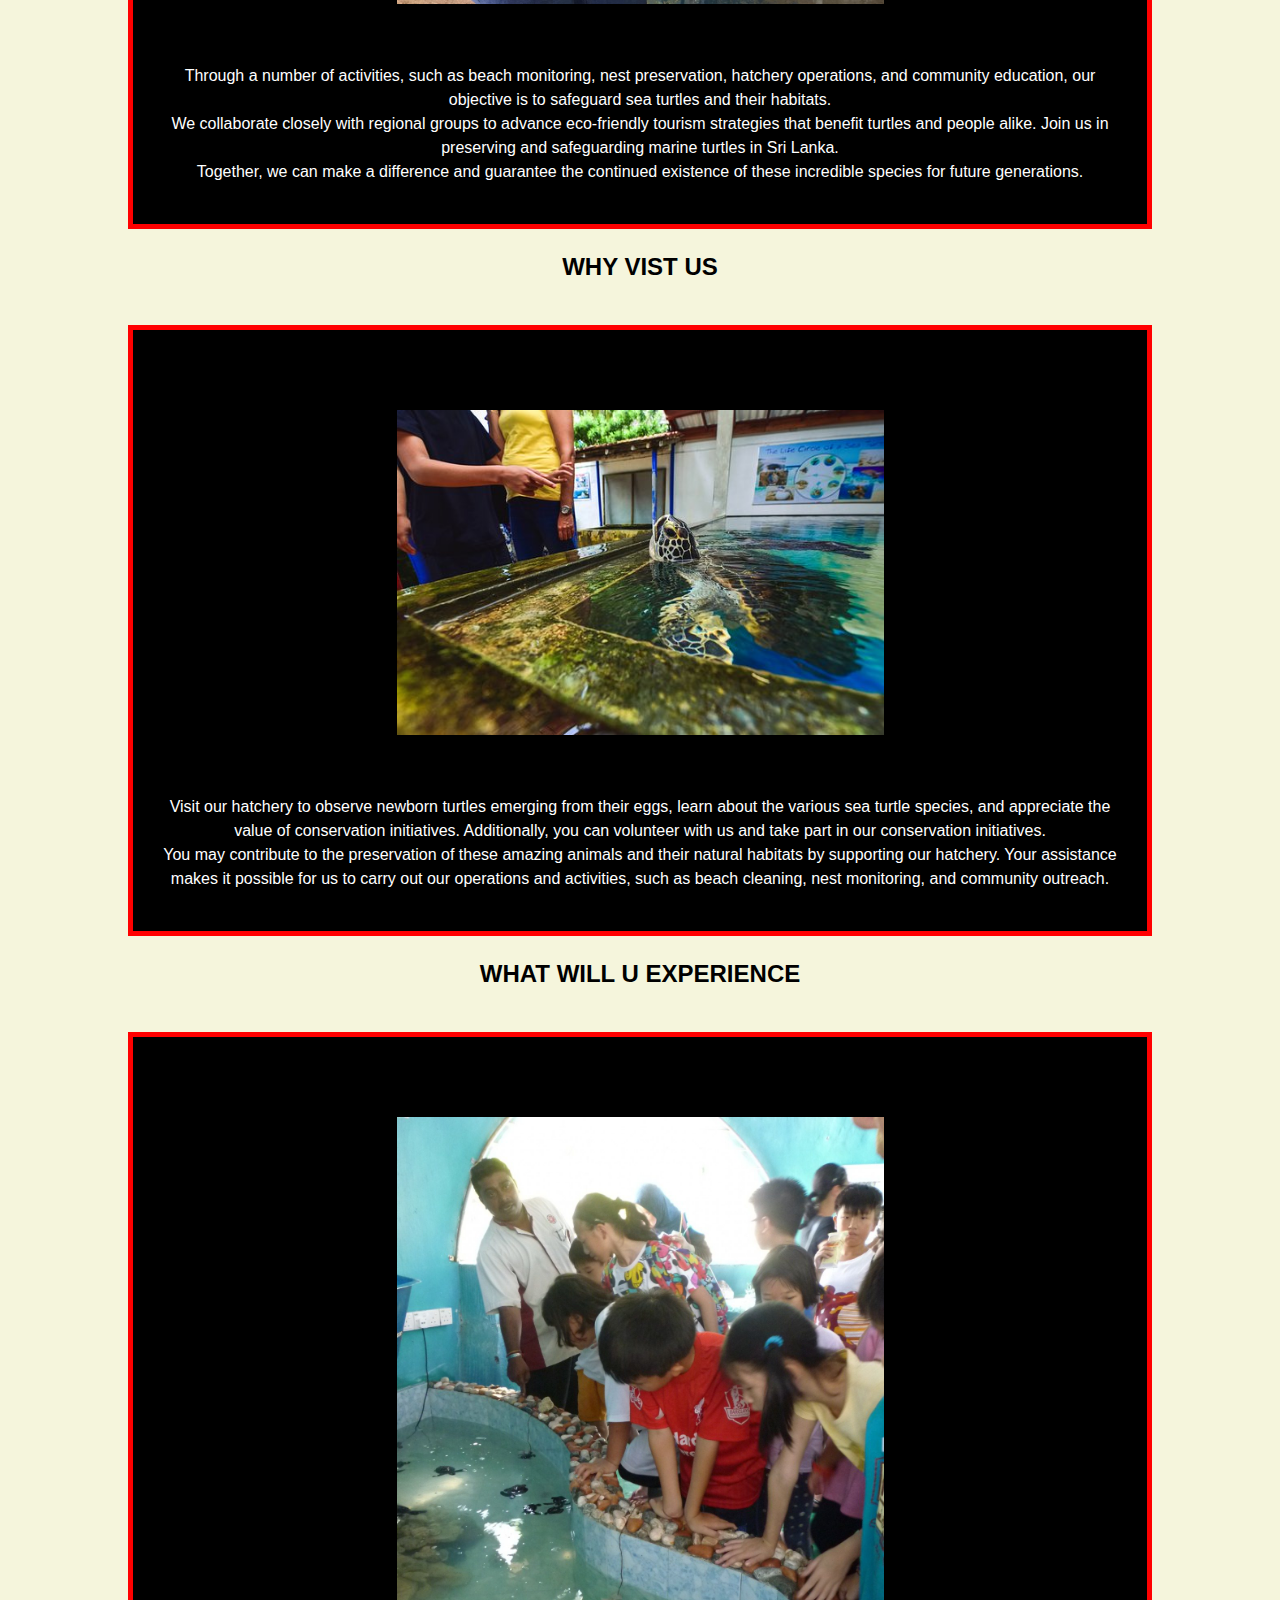
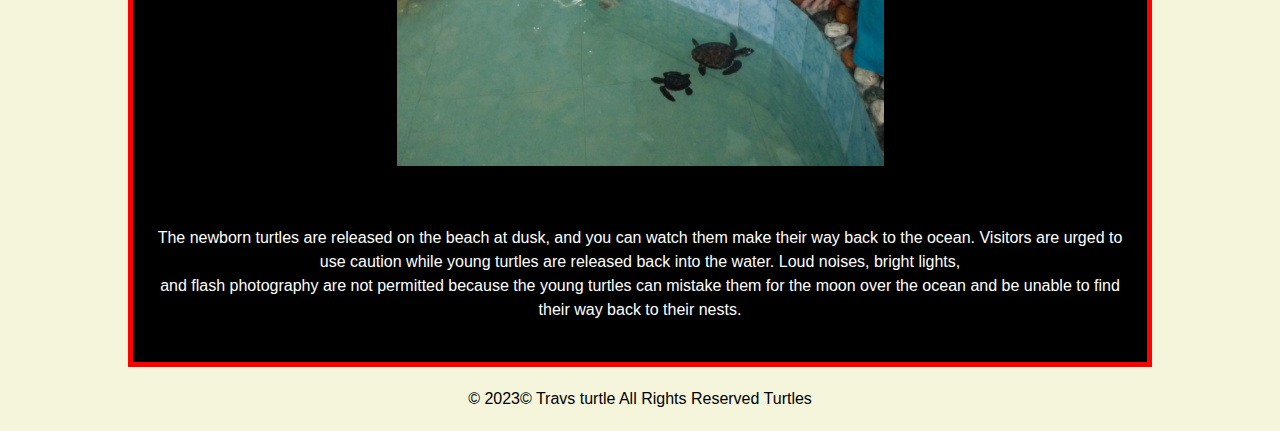
<file: turtle hatchery/may assingment/home.html>
<!DOCTYPE html>
<html>

    <head>
      <meta name="viewport" content="width=device-width, initial-scale=1.0">
  
     <!-- giving title and linking css-->
        <title>Home page</title>
        <link rel="stylesheet" type="text/css" href="style.css">
        
    </head>
    <body>
      <!-- creating nav bar-->
      <div class="c1">
        <nav>
            <img src="images/logo.jpg" class="logo" >
            <ul>
           
              <li><a href="turtlecategories.html">turtle categories</a>   </li>
              <li><a href="hikaduwa.html">hikkaduwa tutle</a></li>
              <li> <a href="threaths to turtle.html">threats to turtles</a></li>
              <li class="dropdown">
                <a href="home.html">other turtle</a>
                <ul class="dropdown-menu">
                  <li><a href="bentota.html">bentota turtle</a></li>
                  <li><a href="kosgoda.html">kosgoda turtle</a></li>
                </ul>
              <li> <a href="donation.html">purchase and donate page</a></li>
             
            </ul>
          </nav>
   
 
  </div>
<!--content of the web page put into classes and containers-->
 
    <h1>Welcome to our turtle hatchery</h1>
    <div class="container">
    <div class="c2">
    
      
    <p>
      <img src="images/turtle 1.webp">
        Welcome to our turtle hatchery facility! Our non-profit organization in Sri Lanka is devoted to the preservation 
        and protection of sea turtles. <br>Our hatchery is situated on Sri Lanka's stunning south coast, 
        where five different species of sea turtles congregate to lay their eggs. 
     </p>
    </div>
  </div>
     <h1>our objectives</h1>
     <div class="container">
     <div class="c2">
     <p>
        <img src="images/Turtle 2.jpg" width="400" height="400" >
       Through a number of activities, such as beach monitoring, nest preservation, hatchery operations, and community education, 
       our objective is to safeguard sea turtles and their habitats. <br>
       We collaborate closely with regional groups to advance eco-friendly tourism strategies that benefit turtles and people alike.
       Join us in preserving and safeguarding marine turtles in Sri Lanka.<br> 
       Together, we can make a difference and guarantee the continued existence of these incredible species for future generations.
     </p>
     </div>
     </div>
     

     <h1>Why vist us</h1>
     <div class="container">
      <div class="c2">
     <p>
        <img src="images/turtle 3.jpeg" >
        Visit our hatchery to observe newborn turtles emerging from their eggs, learn about the various sea turtle species, 
        and appreciate the value of conservation initiatives.
         Additionally, you can volunteer with us and take part in our conservation initiatives.<br>
         You may contribute to the preservation of these amazing animals and their natural habitats by supporting our hatchery.
          Your assistance makes it possible for us to carry out our operations and activities, such as beach cleaning, 
          nest monitoring, and community outreach.
          
     </p>
      </div>
     </div>
     <h1> what will u experience </h1>
     <div class="container">
      <div class="c2">
     <p>
        <img src="images/turtle 4.jpeg" >
        The newborn turtles are released on the beach at dusk, and you can watch them make their way back to the ocean. 
        Visitors are urged to use caution while young turtles are released back into the water. Loud noises, bright lights,<br>
        and flash photography are not permitted because the young turtles can mistake them for the moon over the ocean and 
        be unable to find their way back to their nests.
     </p>
      </div>
     </div>

   <!--adding reference and footer-->
   
     <footer>
      <p>&copy;  2023© Travs turtle  All Rights Reserved Turtles</p>
      <!--image for the welcome hatchery https://www.pexels.com/photo/photo-of-sea-turtle-2765872/-->
      
      <!--image for the why visit us https://www.bing.com/images/search?view=detailV2&ccid=lWjBSaPS&id=56FCAB8274DEA4F49C2DC4030DD2B78F7819149A&thid=OIP.lWjBSaPSiCw0bzyjxrzZkwHaE8&mediaurl=https%3a%2f%2fmedia-cdn.tripadvisor.com%2fmedia%2fphoto-s%2f1a%2f60%2ff8%2fcd%2fsea-turtle-farm-and-hatchery.jpg&cdnurl=https%3a%2f%2fth.bing.com%2fth%2fid%2fR.9568c149a3d2882c346f3ca3c6bcd993%3frik%3dmhQZeI%252b30g0DxA%26pid%3dImgRaw%26r%3d0&exph=367&expw=550&q=turtle+hatchery+why+visite+us&simid=607992216554466041&FORM=IRPRST&ck=3C5BD06BBAEA909A734AE526932B839B&selectedIndex=8&ajaxhist=0&ajaxserp=0-->
      <!--images for what will u experience https://www.bing.com/images/search?view=detailV2&ccid=XvRQqSIC&id=314176EECB0C19611BF731019D28022F4BDD43B6&thid=OIP.XvRQqSIC4xhpvBVJsJPS0QHaJ4&mediaurl=https%3a%2f%2fd2ile4x3f22snf.cloudfront.net%2fwp-content%2fuploads%2fsites%2f117%2f2017%2f01%2f13063046%2fP12801292-e1486967476816.jpg&cdnurl=https%3a%2f%2fth.bing.com%2fth%2fid%2fR.5ef450a92202e31869bc1549b093d2d1%3frik%3dtkPdSy8CKJ0BMQ%26pid%3dImgRaw%26r%3d0&exph=1600&expw=1200&q=turtle+hatchery+activity&simid=607990674669787614&FORM=IRPRST&ck=C9445831AFDBDDB86FBA5D20B74ECABC&selectedIndex=15&ajaxhist=0&ajaxserp=0-->
      <!-- the logo for the web page https://www.bing.com/images/search?view=detailV2&ccid=N6XO50ds&id=275DE4E7EF4AB4CC5DB9E7248EF5397CF7808B76&thid=OIP.N6XO50dsqnawdsts9A4HtwHaHa&mediaurl=https%3a%2f%2fcdn.pixabay.com%2fphoto%2f2015%2f03%2f24%2f10%2f10%2fturtle-687323_640.jpg&cdnurl=https%3a%2f%2fth.bing.com%2fth%2fid%2fR.37a5cee7476caa76b076cb6cf40e07b7%3frik%3ddouA93w59Y4k5w%26pid%3dImgRaw%26r%3d0&exph=640&expw=640&q=8K+Ultra+HD+logo+turtle&simid=608001613941124362&FORM=IRPRST&ck=FEE3F09BE04F49C16F79132D0CA2FFF5&selectedIndex=77&ajaxhist=0&ajaxserp=0-->
    </footer>
  
    
 

    </body>
</html>
</file>
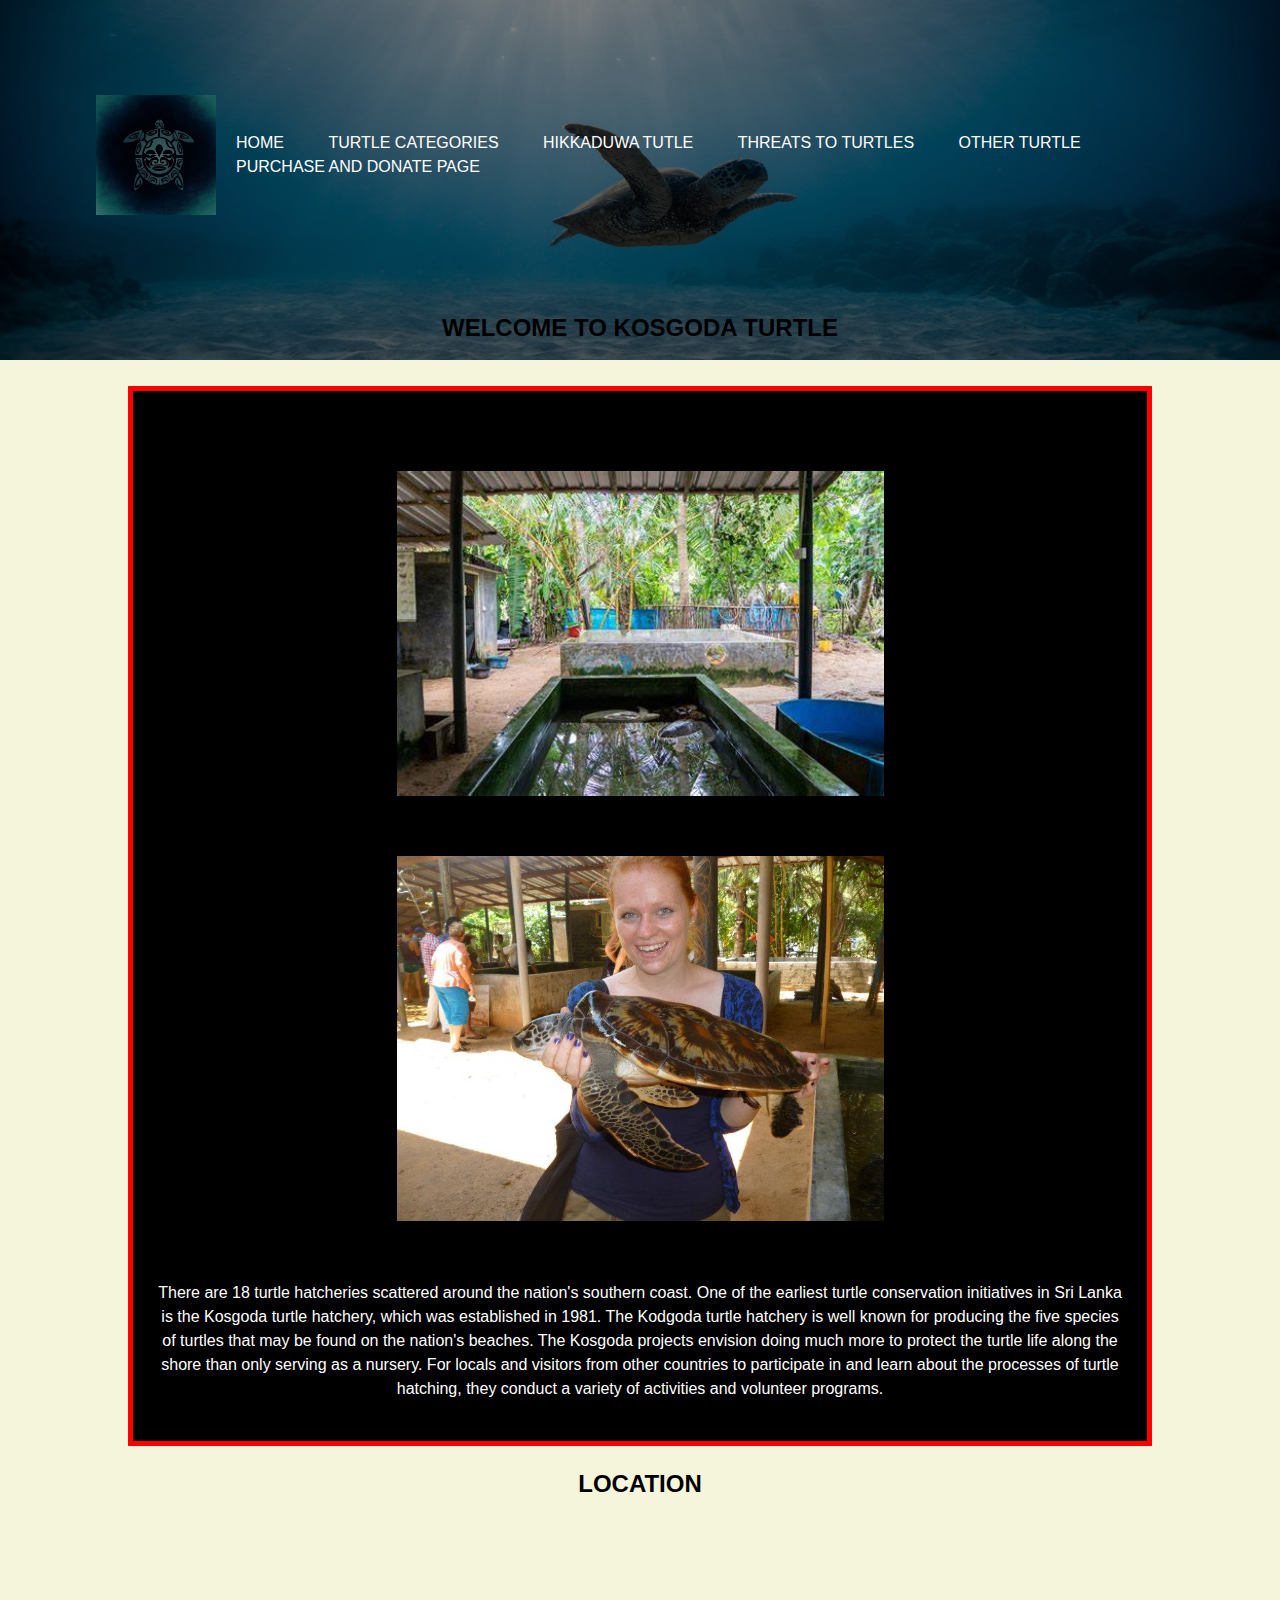
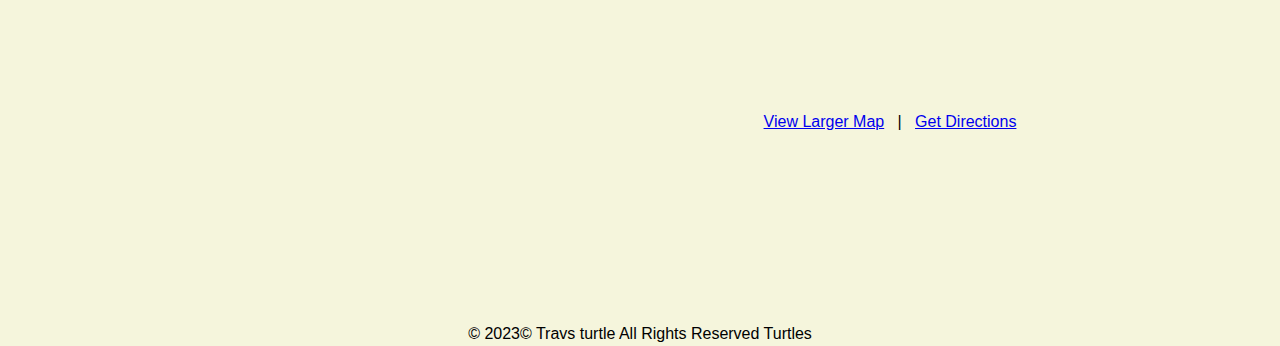
<file: turtle hatchery/may assingment/kosgoda.html>
<!DOCTYPE html>
<html>
    <head>
      <meta name="viewport" content="width=device-width, initial-scale=1.0">
  
       <!-- giving title and linking css-->
        <title>kosgoda turtle</title>
        <link rel="stylesheet" type="text/css" href="style.css">
    </head>
    <body>
          <!--creating a nav bar -->
      <div class="c1">
        <nav>
            <img src="images/logo.jpg" class="logo" >
            <ul>
              <li><a href="home.html">Home</a></li>
              <li><a href="turtlecategories.html">turtle categories</a>   </li>
              <li><a href="hikaduwa.html">hikkaduwa tutle</a></li>
              <li> <a href="threaths to turtle.html">threats to turtles</a></li>
              <li class="dropdown">
                <a href="kosgoda.html">other turtle</a>
                <ul class="dropdown-menu">
                  <li><a href="bentota.html">bentota turtle</a></li>
                  <li><a href="kosgoda.html">kosgoda turtle</a></li>
                </ul>
              <li> <a href="donation.html">purchase and donate page</a></li>
             
            </ul>
          </nav>
           <!--making the content of the page and the things we do and puting them into containers-->

              <h1> welcome to kosgoda turtle</h1>
              <div class="container">
                <div class="c2">
                <img src="images/kosgoda.jpeg">
                <img src="images/kosgoda 2.jpg">
         
              <p>There are 18 turtle hatcheries scattered around the nation's southern coast. One of the earliest turtle conservation initiatives in Sri Lanka is 
                the Kosgoda turtle hatchery, which was established in 1981. The Kodgoda turtle hatchery is well known for producing the five species of turtles that 
                may be found on the nation's beaches. The Kosgoda projects envision doing much more to protect the turtle life along the shore than only serving as a nursery. 
                For locals and visitors from 
                other countries to participate in and learn about the processes of turtle hatching, they conduct a variety of activities and volunteer programs.</p>
                </div></div>
                <h1> location</h1>
                <div class="center">
                    <iframe width="500" height="400" frameborder="0" src="https://www.bing.com/maps/embed?h=400&w=500&cp=6.333831767973379~80.02636671066284&lvl=16&typ=d&sty=r&src=SHELL&FORM=MBEDV8" scrolling="no">
                    </iframe>
                    <div style="white-space: nowrap; text-align: center; width: 500px; padding: 6px 0;">
                       <a id="largeMapLink" target="_blank" href="https://www.bing.com/maps?cp=6.333831767973379~80.02636671066284&amp;sty=r&amp;lvl=16&amp;FORM=MBEDLD">View Larger Map</a> &nbsp; | &nbsp;
                       <a id="dirMapLink" target="_blank" href="https://www.bing.com/maps/directions?cp=6.333831767973379~80.02636671066284&amp;sty=r&amp;lvl=16&amp;rtp=~pos.6.333831767973379_80.02636671066284____&amp;FORM=MBEDLD">Get Directions</a>
                   </div>
               </div>
    </body>

     <!--adding reference and footer-->
    <footer>
      <p>&copy;  2023© Travs turtle  All Rights Reserved Turtles</p>
      <!--kosgodahttps://www.bing.com/images/search?view=detailV2&ccid=1at3XzRc&id=30E8B2CCFE74F29C0901F1F604F14FBA0B834433&thid=OIP.1at3XzRceDByjhqcyzL9ZQHaE8&mediaurl=https%3a%2f%2fwww.timetravelturtle.com%2fwp-content%2fuploads%2f2017%2f07%2fSri-Lanka-2017-436_new.jpg&cdnurl=https%3a%2f%2fth.bing.com%2fth%2fid%2fR.d5ab775f345c7830728e1a9ccb32fd65%3frik%3dM0SDC7pP8QT28Q%26pid%3dImgRaw%26r%3d0&exph=1067&expw=1600&q=kosgodaturtle+hatchery&simid=608020541853038779&FORM=IRPRST&ck=62F7DD4481F794FC61C1ED11E19DF74C&selectedIndex=50&ajaxhist=0&ajaxserp=0-->
<!--kosgoda2https://www.bing.com/images/search?view=detailV2&ccid=PZjog6WL&id=91BB5EF1692DA33A0B123EB429F27856E67D1EA4&thid=OIP.PZjog6WLPVYGZIpPwfxzOAHaFj&mediaurl=https%3a%2f%2fmedia.offexploring.co.uk%2fphotos%2fmollycanavan%2fphotos%2f211012064214-thumbnail_P1030709.jpg&cdnurl=https%3a%2f%2fth.bing.com%2fth%2fid%2fR.3d98e883a58b3d5606648a4fc1fc7338%3frik%3dpB595lZ48im0Pg%26pid%3dImgRaw%26r%3d0&exph=540&expw=720&q=kosgodaturtle+hatchery&simid=608049202175751454&FORM=IRPRST&ck=7498C7691AF45BFDB0519C136D6C4711&selectedIndex=21&ajaxhist=0&ajaxserp=0-->
    </footer>
    </html>
</file>
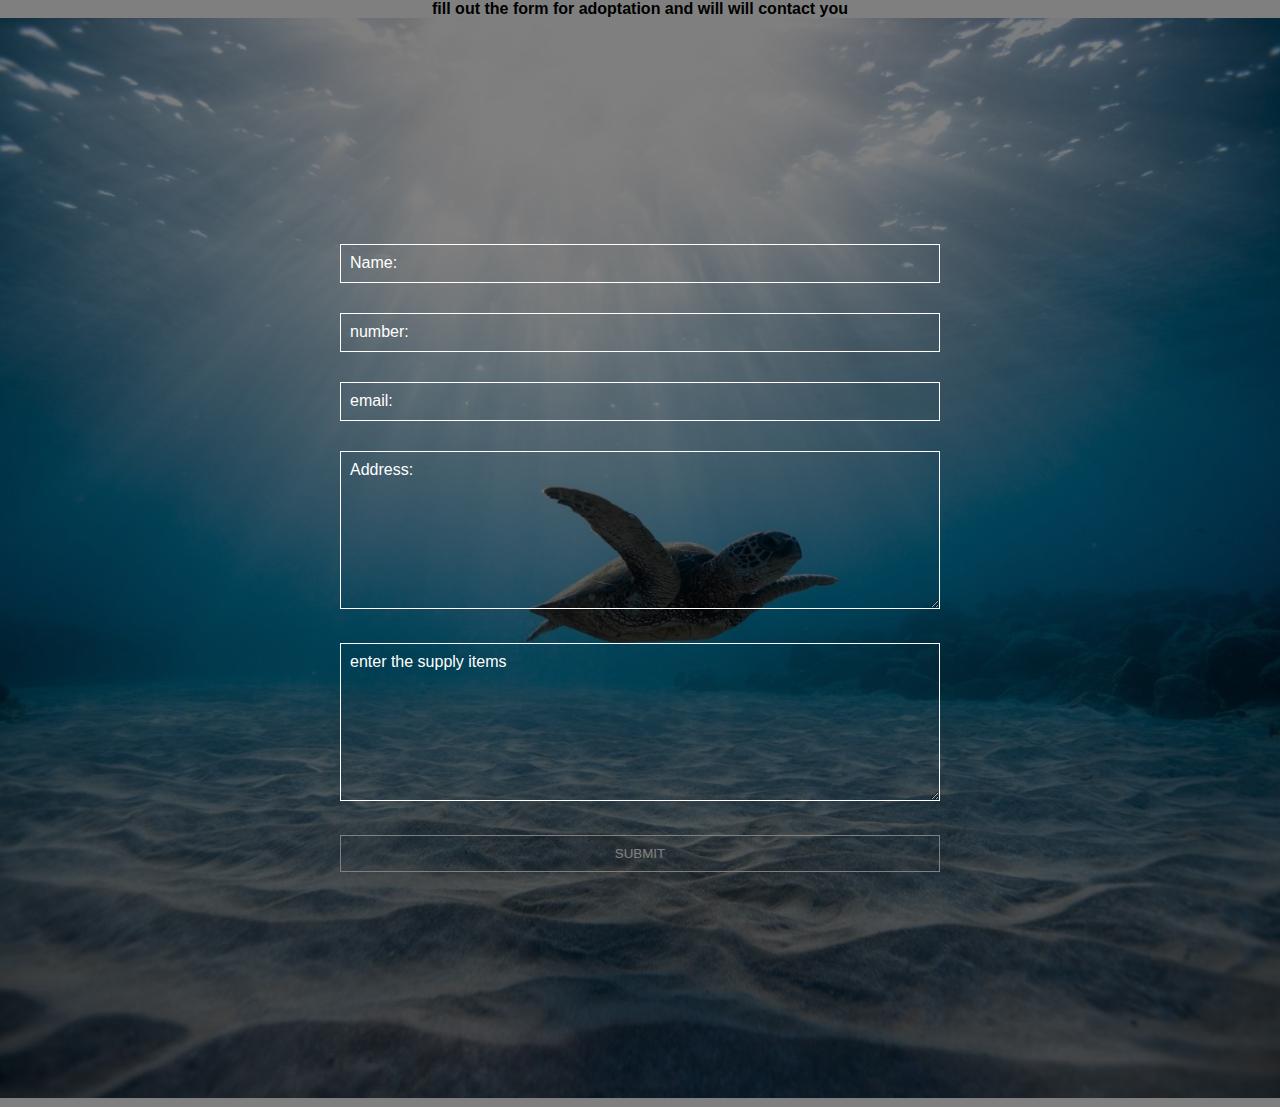
<file: turtle hatchery/may assingment/supply.html>
<!DOCTYPE html>
<html>
<head>
    <meta name="viewport" content="width=device-width, initial-scale=1.0">
  
     <!-- giving title and linking css-->
    <title>supply form</title>
    <link rel="stylesheet" type="text/css" href="adopt.css">

</head>
<body>
      <!-- creating a form to fill information about the customers -->
    <h1> fill out the form for adoptation and will will contact you</h1>
 <div class ="c1">
<form>
    <div class="row">
        <div class="input-group">
            <input type="name" id="name" required>
        <label for="name">Name:</label>
    </div>
    <div class="input-group">
        <input type="text" id="number" required>
        <label for="number">number:</label>
    </div>

   

<div class="input-group">
    <input type="email" id="email" name="email" required>
    <label for="email">email:</label>
</div>
<div class="input-group">

    <textarea id="address" rows="8" required></textarea>
    <label for="address">Address:</label>
</div>
<div class="input-group">

<textarea id="supply" rows="8" required></textarea>
<label for="supply">enter the supply items</label>
</div>

<button type="submit"> <a href="#"></a>submit</button>
 
</form>
 </div>
</body>
 <!--adding reference and footer-->
<footer>
    
    <!--image for the whole web page https://www.bing.com/images/search?view=detailV2&ccid=4EpJ2HtL&id=064A46B8F39D430B015CE2BF20982AC3908A5E56&thid=OIP.4EpJ2HtLyLvCIj7S4-a1JwHaE8&mediaurl=https%3a%2f%2fimages2.alphacoders.com%2f100%2fthumb-1920-1007536.jpg&cdnurl=https%3a%2f%2fth.bing.com%2fth%2fid%2fR.e04a49d87b4bc8bbc2223ed2e3e6b527%3frik%3dVl6KkMMqmCC%252f4g%26pid%3dImgRaw%26r%3d0&exph=1281&expw=1920&q=8K+Ultra+HD+Wallpapers+Underwater&simid=607986328178609159&FORM=IRPRST&ck=8105E495FA2297135D8C3DBCE5349BB4&selectedIndex=3&ajaxhist=0&ajaxserp=0-->
 </footer>
</html>
</file>
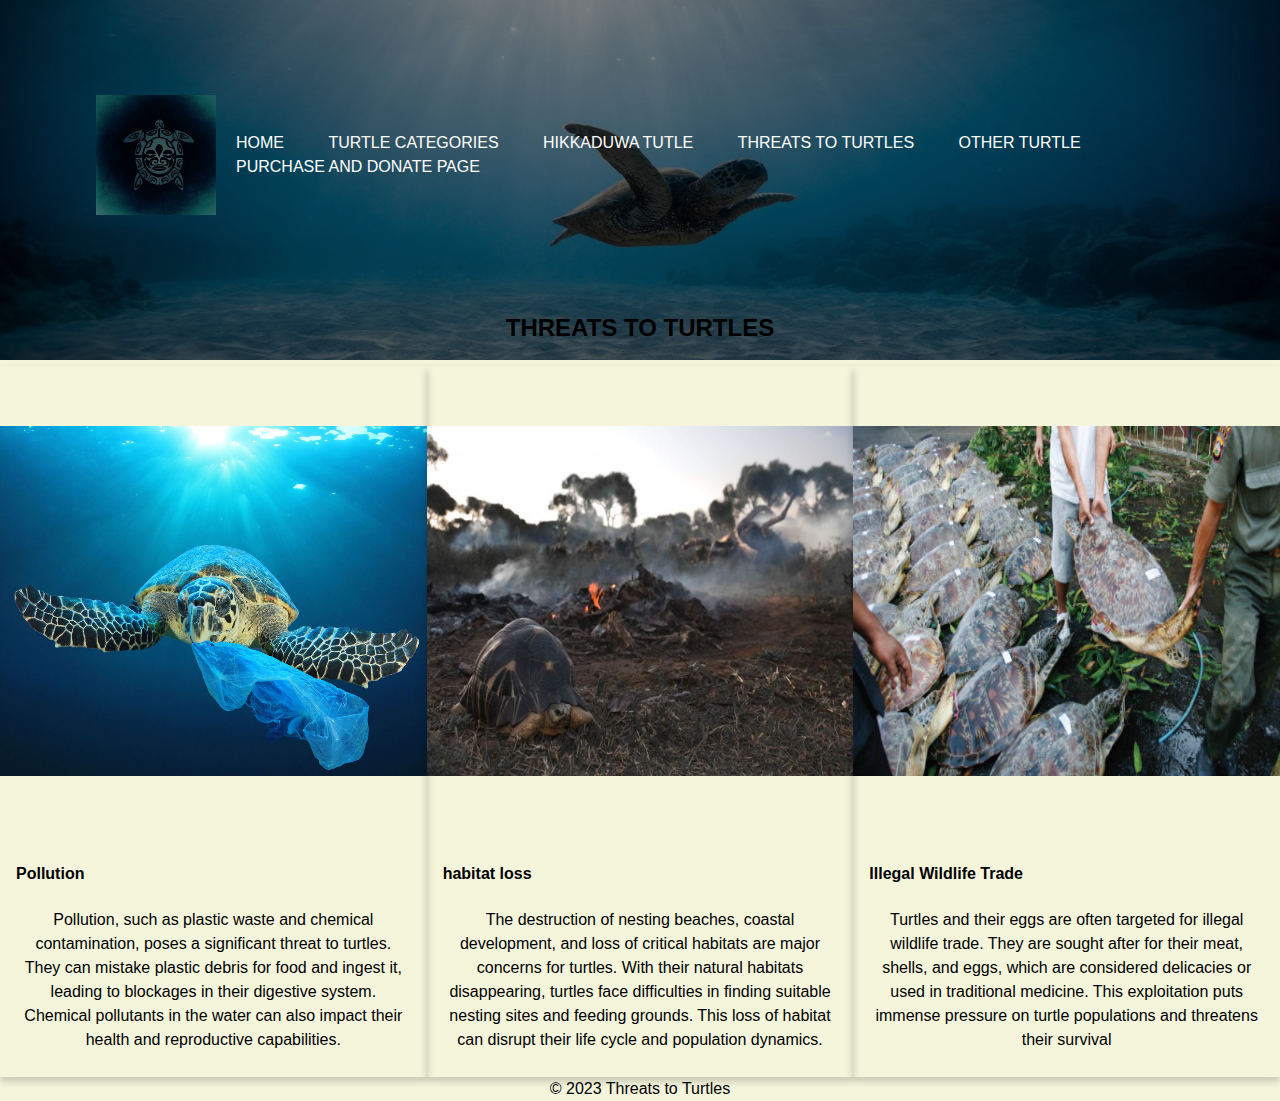
<file: turtle hatchery/may assingment/threaths to turtle.html>
<!DOCTYPE html>
<html>
<head>
  <meta name="viewport" content="width=device-width, initial-scale=1.0">
  
     <!-- giving title and linking css-->
  <title>Threats to Turtles</title>
  <link rel="stylesheet" type="text/css" href="style.css">
</head>
<body>
     <!--creating a nav bar -->
  <div class="c1">
    <nav>
        <img src="images/logo.jpg" class="logo" >
        <ul>
          <li><a href="home.html">Home</a></li>
          <li><a href="turtlecategories.html">turtle categories</a>   </li>
          <li><a href="hikaduwa.html">hikkaduwa tutle</a></li>
          <li> <a href="threaths to turtle.html">threats to turtles</a></li>
          <li class="dropdown">
            <a href="threaths to turtle.html">other turtle</a>
            <ul class="dropdown-menu">
              <li><a href="bentota.html">bentota turtle</a></li>
              <li><a href="kosgoda.html">kosgoda turtle</a></li>
            </ul>
          <li> <a href="donation.html">purchase and donate page</a></li>
         
        </ul>
      </nav>
      <!--creating cards for each threath-->
  
    <h1>Threats to Turtles</h1>
  

  <div class="center">
    <div class="card">
      <img src="images/pollution.jpeg"  style="width:100%">
      <div class="container2">
        <h4><b>Pollution</b></h4> 
        <p>Pollution, such as plastic waste and chemical contamination, poses a significant threat to turtles. 
          They can mistake plastic debris for food and ingest it, leading to blockages in their digestive system. 
          Chemical pollutants in the water can also impact their health and reproductive capabilities.</p> 
      </div>
    </div>
   
    <div class="card">
      <img src="images/habitat loss.jpg"  style="width:100%">
      <div class="container2">
        <h4><b>habitat loss</b></h4> 
        <p>The destruction of nesting beaches, coastal development, and loss of critical habitats are major concerns for turtles. 
          With their natural habitats disappearing, turtles face difficulties in finding suitable nesting sites and feeding grounds. 
          This loss of habitat can disrupt their life cycle and population dynamics.</p> 
      </div>
  </div>


  <div class="card">
      <img src="images/illegal.jpeg"  style="width:100%">
      <div class="container2">
        <h4><b>Illegal Wildlife Trade</b></h4> 
        <p>Turtles and their eggs are often targeted for illegal wildlife trade. They are sought after for their meat, shells, 
          and eggs, which are considered delicacies or used in traditional medicine. 
          This exploitation puts immense pressure on turtle populations and threatens their survival</p> 
      </div>
    </div>
  </div>


<!--adding references and footer-->
  <footer>
    <p>&copy; 2023 Threats to Turtles</p>
    <!--pollution https://www.bing.com/images/search?view=detailV2&ccid=9%2bEnw24J&id=6DCDDEC9F3015D97481BF584C13DC3AF5A9E05AA&thid=OIP.9-Enw24JKWEzloeyfu_9SQHaE7&mediaurl=https%3a%2f%2fwww.marineconservation.org.au%2fwp-content%2fuploads%2f2018%2f09%2fTurtle-Eating-Plastic_Shutterstock.jpg&cdnurl=https%3a%2f%2fth.bing.com%2fth%2fid%2fR.f7e127c36e092961339687b27eeffd49%3frik%3dqgWeWq%252fDPcGE9Q%26pid%3dImgRaw%26r%3d0&exph=1333&expw=2000&q=pollution+turtle&simid=608050267311573105&FORM=IRPRST&ck=F5A7137F5FC9214B97E41A6589A919EC&selectedIndex=6&ajaxhist=0&ajaxserp=0-->

   <!--habitat loss https://www.bing.com/images/search?view=detailV2&ccid=IRKT2Bpq&id=55DC6C28C672F92B8D6F92C51F86E442F8DE6346&thid=OIP.IRKT2BpqstZS2L5Fa53ndgHaE9&mediaurl=https%3a%2f%2fwww.getaway.co.za%2fwp-content%2fuploads%2f2013%2f01%2fradiated-tortoise-in-madagascar-with-habitat-destruction-667x447.jpg&cdnurl=https%3a%2f%2fth.bing.com%2fth%2fid%2fR.211293d81a6ab2d652d8be456b9de776%3frik%3dRmPe%252bELkhh%252fFkg%26pid%3dImgRaw%26r%3d0&exph=447&expw=667&q=habitat+loss++turtle&simid=608036265733262264&FORM=IRPRST&ck=39DC86AE10DAA1DC62DB66F99A31E431&selectedIndex=1&ajaxhist=0&ajaxserp=0-->
   <!-- illegal https://www.bing.com/images/search?view=detailV2&ccid=UB5CVOys&id=F645961D5C55D27C859BCC574D38AA0FF69B8B87&thid=OIP.UB5CVOysfV_6ToxwlRmU-gHaEG&mediaurl=https%3a%2f%2fth.bing.com%2fth%2fid%2fR.501e4254ecac7d5ffa4e8c70951994fa%3frik%3dh4ub9g%252bqOE1XzA%26riu%3dhttp%253a%252f%252fensia.com%252fwp-content%252fuploads%252f2013%252f07%252ffeature_is_conservation_extinct_inline2.jpg%26ehk%3dmCFPMxe6gwvmNY6uW4CHcwwlfOfquecBn3IDRgGGL%252fo%253d%26risl%3d%26pid%3dImgRaw%26r%3d0&exph=253&expw=457&q=Illegal+Wildlife+Trade+turtle&simid=608002245306773246&FORM=IRPRST&ck=21EDC0CB1C929CA85C434E321D8364E1&selectedIndex=56&ajaxhist=0&ajaxserp=0-->
   <!-- the logo for the web page https://www.bing.com/images/search?view=detailV2&ccid=N6XO50ds&id=275DE4E7EF4AB4CC5DB9E7248EF5397CF7808B76&thid=OIP.N6XO50dsqnawdsts9A4HtwHaHa&mediaurl=https%3a%2f%2fcdn.pixabay.com%2fphoto%2f2015%2f03%2f24%2f10%2f10%2fturtle-687323_640.jpg&cdnurl=https%3a%2f%2fth.bing.com%2fth%2fid%2fR.37a5cee7476caa76b076cb6cf40e07b7%3frik%3ddouA93w59Y4k5w%26pid%3dImgRaw%26r%3d0&exph=640&expw=640&q=8K+Ultra+HD+logo+turtle&simid=608001613941124362&FORM=IRPRST&ck=FEE3F09BE04F49C16F79132D0CA2FFF5&selectedIndex=77&ajaxhist=0&ajaxserp=0-->

  </footer>
</body>
</html>
</file>
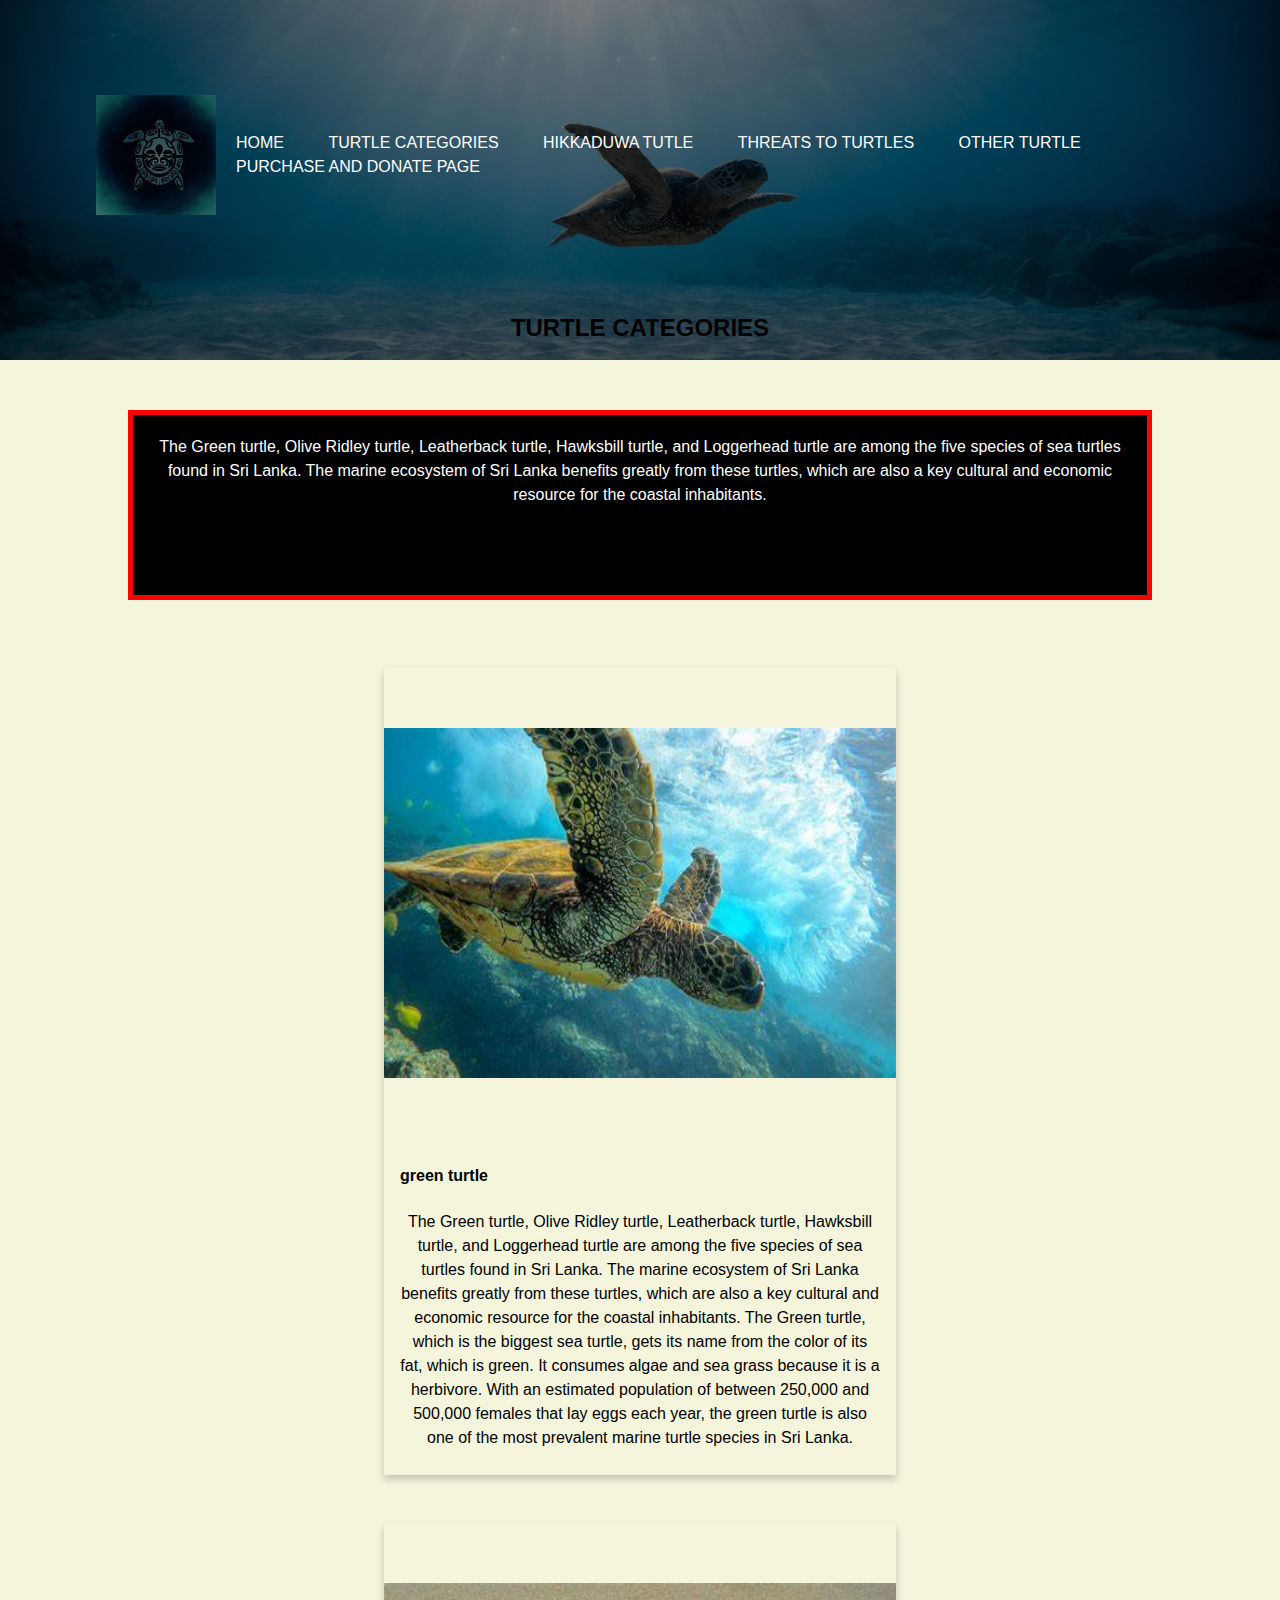
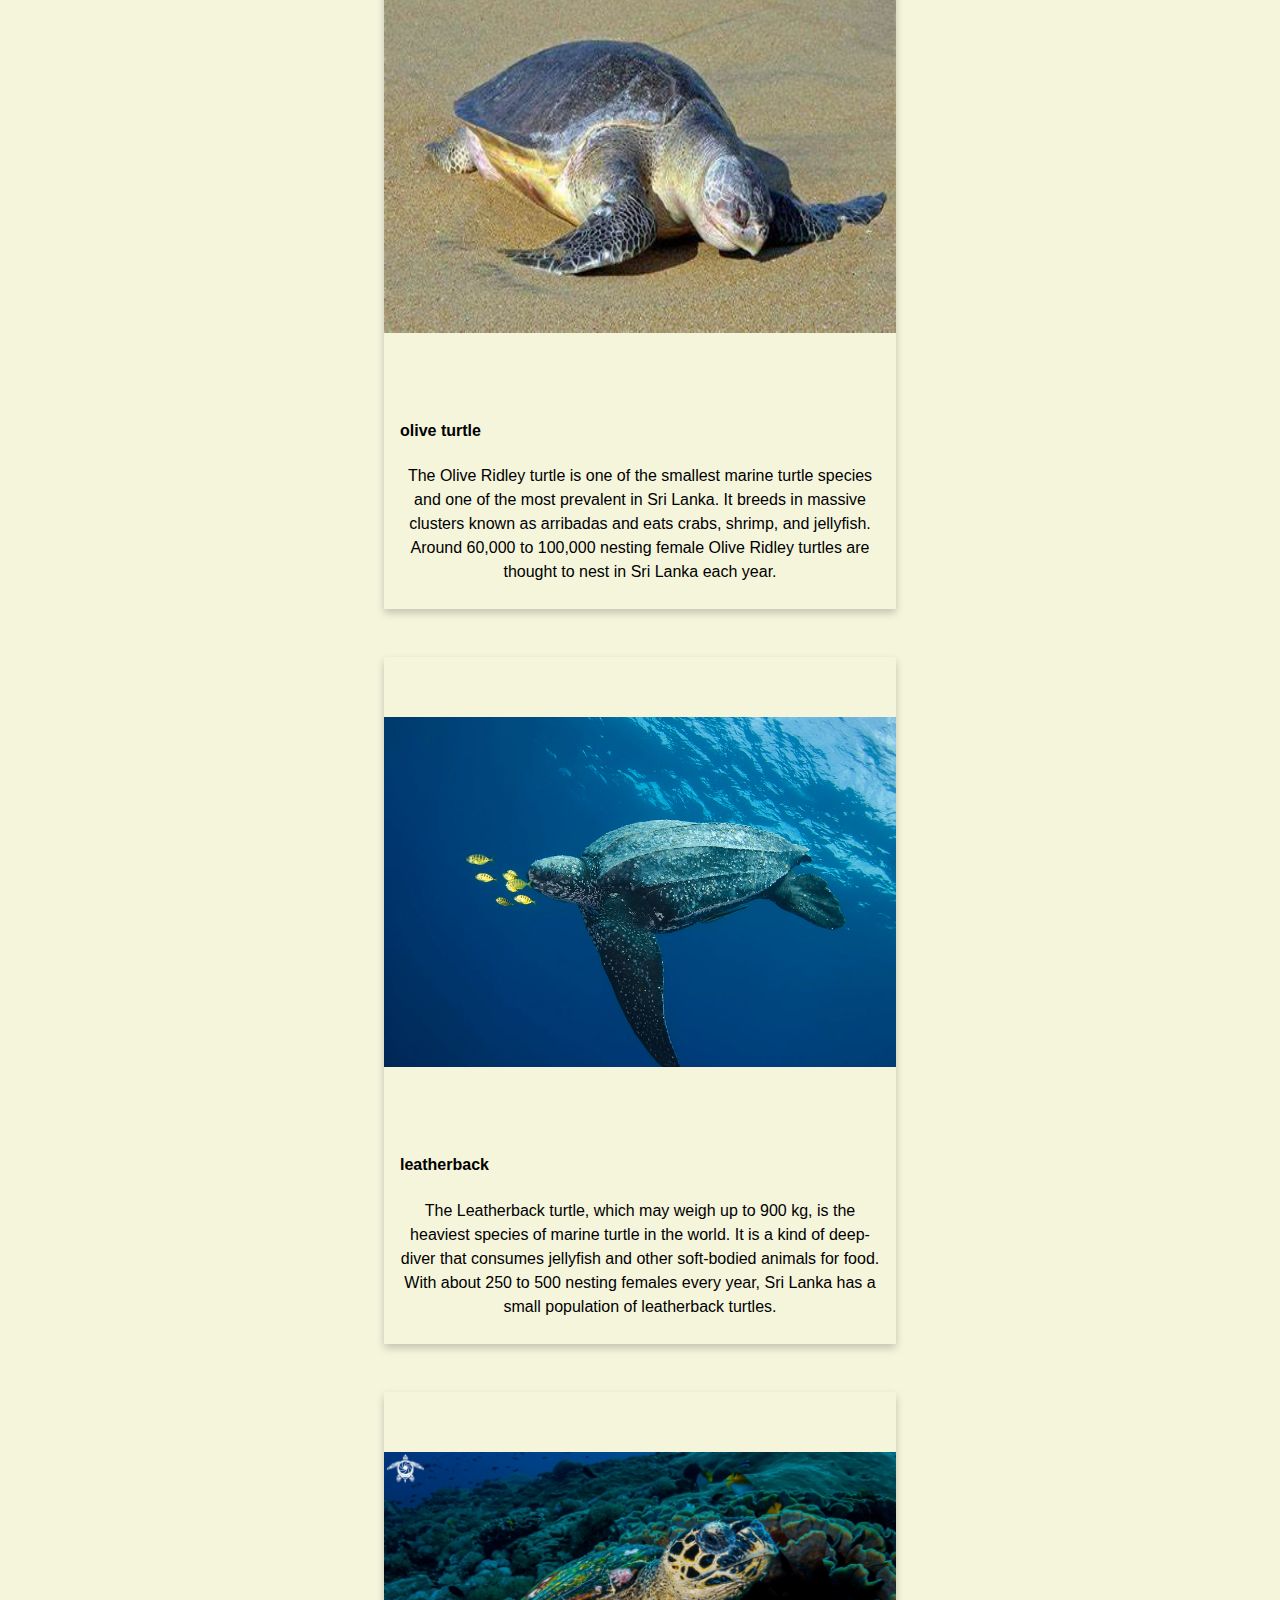
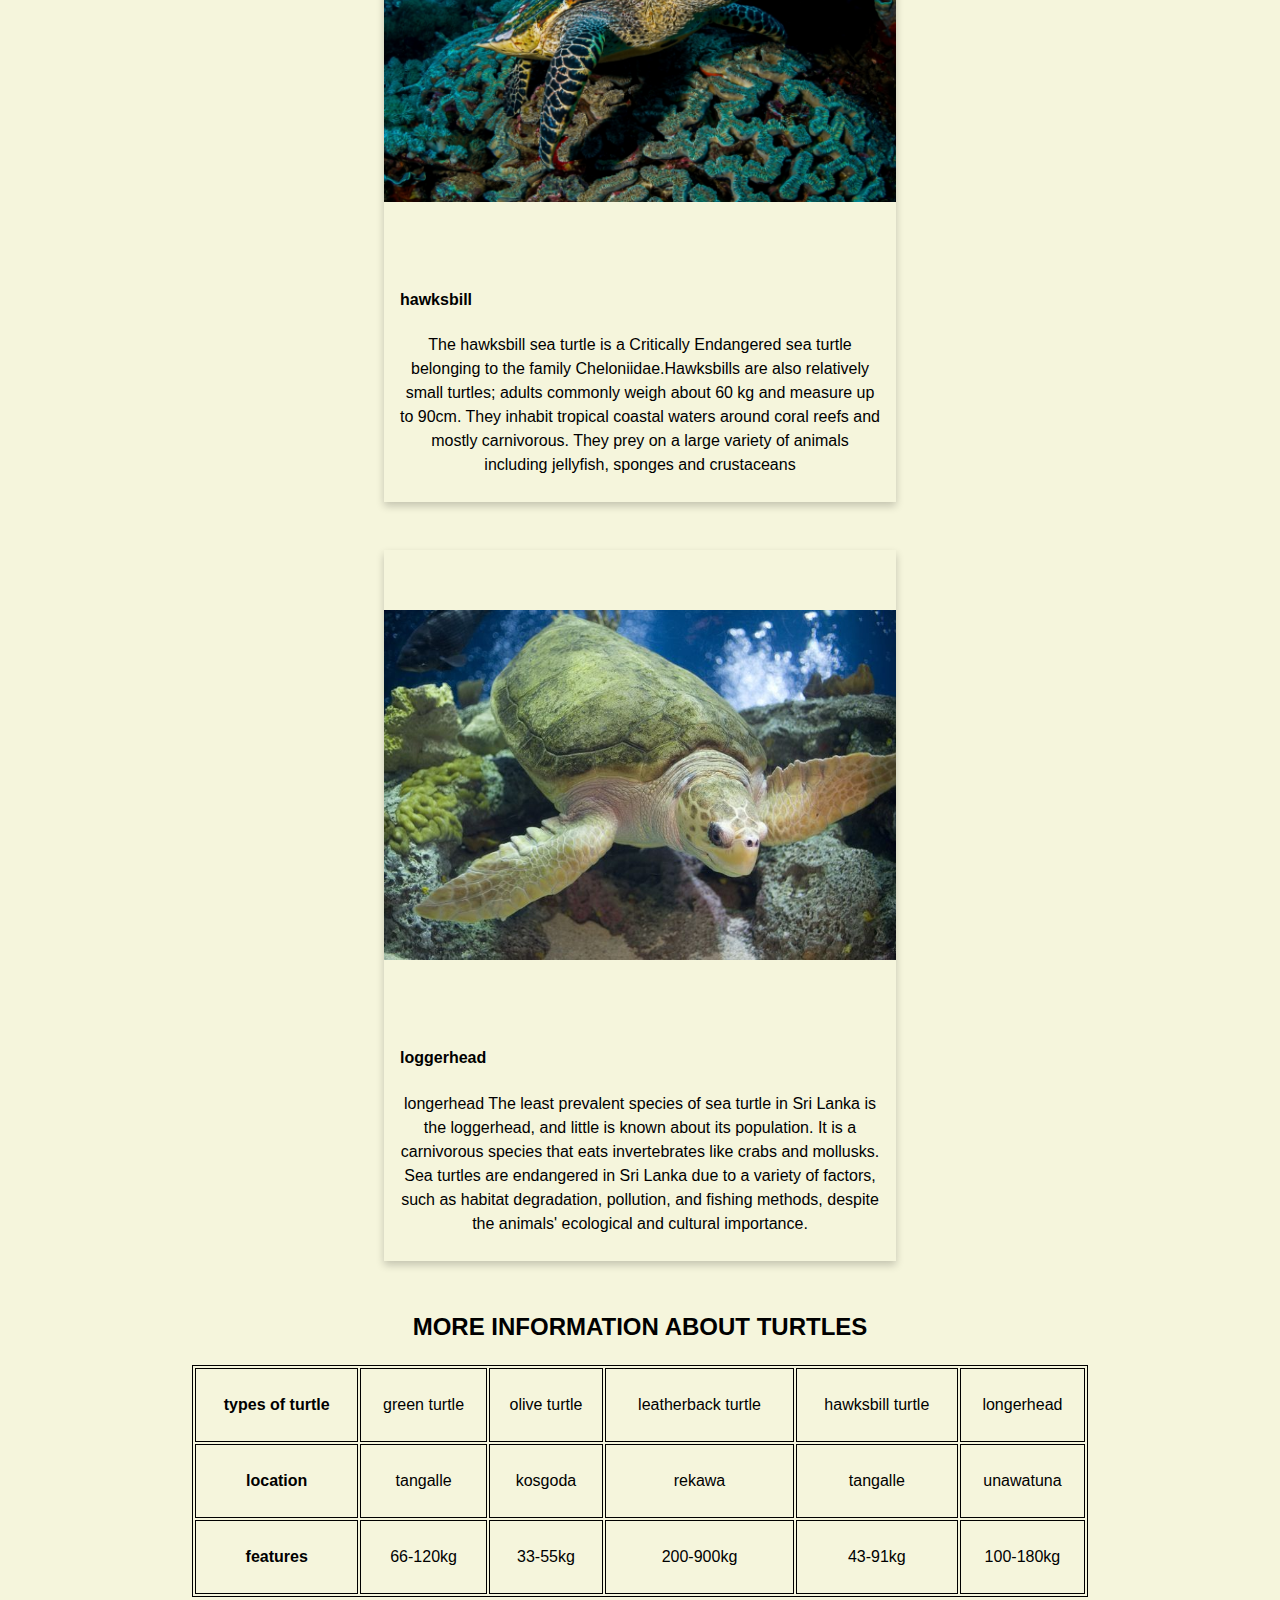
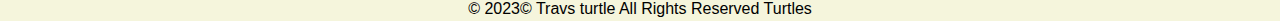
<file: turtle hatchery/may assingment/turtlecategories.html>
<!DOCTYPE html>
<html>
  <head>
    <meta name="viewport" content="width=device-width, initial-scale=1.0">
  
      <!-- giving title and linking css-->
<title>
    turtle categories
</title>
<link rel="stylesheet" type="text/css" href="style.css">
  </head>
<body>
   <!--creating a nav bar -->
  <div class="c1">
    <nav>
        <img src="images/logo.jpg" class="logo" >
        <ul>

       <li><a href="home.html">Home</a></li>

          <li><a href="turtlecategories.html">turtle categories</a>   </li>
          <li><a href="hikaduwa.html">hikkaduwa tutle</a></li>
          <li> <a href="threaths to turtle.html">threats to turtles</a></li>
          <li class="dropdown">
            <a href="turtlecategories.htmls">other turtle</a>
            <ul class="dropdown-menu">
              <li><a href="bentota.html">bentota turtle</a></li>
              <li><a href="kosgoda.html">kosgoda turtle</a></li>
            </ul>
          <li> <a href="donation.html">purchase and donate page</a></li>
         
        </ul>
      </nav>
      <!--top content-->
    <h1>Turtle categories</h1><br>
    <div class="container">
      <div class="c2">
    <p>The Green turtle, Olive Ridley turtle, Leatherback turtle, Hawksbill turtle,
         and Loggerhead turtle are among the five species of sea turtles found in Sri Lanka. 
         The marine ecosystem of Sri Lanka benefits greatly from these turtles, which are also a key 
         cultural and economic resource for the coastal inhabitants.</p><br><br>
      </div>
    </div>
    <br><br>
    <!-- creating cars for each turtles-->
    <div class="center">
    <div class="card">
      <img src="images/green turtle.jpeg" style="width:100%">
      <div class="container2">
        <h4><b>green turtle</b></h4> 
        <p>The Green turtle, Olive Ridley turtle, Leatherback turtle, Hawksbill turtle, and Loggerhead turtle are
          among the five species of sea turtles found in Sri Lanka. The marine ecosystem of Sri Lanka benefits greatly from these turtles, 
          which are also a key cultural and economic resource for the coastal inhabitants.
         The Green turtle, which is the biggest sea turtle, gets its name from the color of its fat, which is green. It consumes 
         algae and sea grass because it is a herbivore. With an estimated population of between 250,000 and 500,000 females that lay eggs each
          year, the green turtle is also one of the most prevalent marine turtle species in Sri Lanka.</p> 
      </div>
    </div>
    </div>
    <br><br>
  
   
    
    <div class="center">
    <div class="card">
      <img src="images/olive turtle.jpeg"  style="width:100%">
      <div class="container2">
        <h4><b>olive turtle</b></h4> 
        <p>The Olive Ridley turtle is one of the smallest marine turtle species and one of the most prevalent in Sri Lanka. 
          It breeds in massive clusters known as arribadas and eats crabs, shrimp, and jellyfish. Around 60,000 to 100,000 nesting 
          female Olive Ridley turtles are thought to nest in Sri Lanka each year.</p> 
      </div>
    </div>
    </div>
   <br><br>
    

    <div class="center">

    <div class="card">
      <img src="images/leather black turtle.jpeg"  style="width:100%">
      <div class="container2">
        <h4><b>leatherback</b></h4> 
        <p>The Leatherback turtle, which may weigh up to 900 kg, is the heaviest species of marine turtle in the world. It is a kind of deep-diver that consumes jellyfish and other soft-bodied animals for food. With about 250 to 500 nesting females every year,
           Sri Lanka has a small population of leatherback turtles. </p> 
      </div>
    </div>
    </div>
   <br><br>

    <div class="center">
    <div class="card">
      <img src="images/hawsbill turtle.jpeg" style="width:100%">
      <div class="container2">
        <h4><b>hawksbill</b></h4> 
        <p>The hawksbill sea turtle is a Critically Endangered sea turtle belonging to the family Cheloniidae.Hawksbills are also relatively small turtles; adults commonly weigh about 60 kg and measure up to 90cm. They inhabit tropical coastal waters around coral reefs and mostly carnivorous. 
          They prey on a large variety of animals including jellyfish, sponges and crustaceans  </p> 
      </div>
    </div>
    </div>
<br><br>

    <div class="center">
    <div class="card">
      <img src="images/longerhead turtle.jpeg"  style="width:100%">
      <div class="container2">
        <h4><b>loggerhead</b></h4> 
        <p>longerhead The least prevalent species of sea turtle in Sri Lanka is the loggerhead, and little 
          is known about its population. It is a carnivorous species that eats invertebrates like crabs and mollusks. 
          Sea turtles are endangered in Sri Lanka due to a variety of factors, such as habitat degradation, pollution, 
          and fishing methods, despite the animals' ecological and cultural importance.   </p> 
      </div>
    </div>
    </div>
    <br><br>
<!--creating a table and centering it -->
    <h1> More information about turtles </h1>
  <div class="center">
  
      
   <table>
    
            <tr>
              <th> types of turtle</th>
              <td>green turtle</th>
              <td>olive turtle </th>
              <td>leatherback turtle</th>
              <td>hawksbill turtle</td>
              <td>longerhead</td>
            </tr>
            <tr>
              <th>location</th>
              <td>tangalle</td>
              <td>kosgoda</td>
              <td>rekawa</td>
              <td>tangalle</td>
              <td>unawatuna</td>
            </tr>
            <tr>
              <th>features</th>
              <td>66-120kg</td>
              <td>33-55kg</td>
              <td>200-900kg</td>
              <td>43-91kg</td>
              <td>100-180kg</td>
            </tr>
           
          </table>
        </div>
   

    
    
    
</body>
<!--adding reference and footer-->
<footer>
  <p>&copy;  2023© Travs turtle  All Rights Reserved Turtles</p>
  <!--green turtle https://www.bing.com/images/search?view=detailV2&ccid=dizqfi5m&id=C148E7DFC3558282F791CCC67426BBE0A7E9565D&thid=OIP.dizqfi5myTVZbYQJZnmYWgHaEK&mediaurl=https%3a%2f%2fimages2.alphacoders.com%2f108%2f1087195.jpg&cdnurl=https%3a%2f%2fth.bing.com%2fth%2fid%2fR.762cea7e2e66c935596d84096679985a%3frik%3dXVbpp%252bC7JnTGzA%26pid%3dImgRaw%26r%3d0&exph=1152&expw=2048&q=green+turtle+8k+images&simid=608004903841196568&FORM=IRPRST&ck=D413BD22953FB2838ED59A22908F18AE&selectedIndex=8&ajaxhist=0&ajaxserp=0-->
  <!-- olive turtle https://www.bing.com/images/search?view=detailV2&ccid=QbQt3znG&id=CFF9072D61BE04F41C2B51A95DA8EAD1268D3462&thid=OIP.QbQt3znGFqX5jhSMCu3D7AHaEH&mediaurl=https%3a%2f%2fimages.indianexpress.com%2f2016%2f11%2folive-ridley-sea-turtle-759.jpg&cdnurl=https%3a%2f%2fth.bing.com%2fth%2fid%2fR.41b42ddf39c616a5f98e148c0aedc3ec%3frik%3dYjSNJtHqqF2pUQ%26pid%3dImgRaw%26r%3d0&exph=422&expw=759&q=Olive+Ridley+Sea+Turtle+Habitat&simid=608042553574701589&FORM=IRPRST&ck=B6375FF0A9BF8975A17BD5D1D7756BAD&selectedIndex=8&ajaxhist=0&ajaxserp=0-->
  <!--leatherback turtle https://www.bing.com/images/search?view=detailV2&ccid=NJLn9TaI&id=AC5C09D2EBD87C9064D5EC3D8187AE9C0D8EFF59&thid=OIP.NJLn9TaIwVHMgU8MBfId6AHaE6&mediaurl=https%3a%2f%2fimages.fineartamerica.com%2fimages-medium-large-5%2f4-leatherback-turtle-scubazooscience-photo-library.jpg&cdnurl=https%3a%2f%2fth.bing.com%2fth%2fid%2fR.3492e7f53688c151cc814f0c05f21de8%3frik%3dWf%252bODZyuh4E97A%26pid%3dImgRaw%26r%3d0&exph=597&expw=900&q=leatherback+sea+turtle+8k&simid=608028848329016800&FORM=IRPRST&ck=40708A76A7E9D619BAE62002805AA5C0&selectedIndex=18&ajaxhist=0&ajaxserp=0-->
  <!--hawksbill turtle https://www.bing.com/images/search?view=detailV2&ccid=r50aP%2f4e&id=9DCD01FD5D85CB31DE1D18044FEB0574416E3E85&thid=OIP.r50aP_4eqEVxuITcWyMa3AHaFi&mediaurl=https%3a%2f%2fth.bing.com%2fth%2fid%2fR.af9d1a3ffe1ea84571b884dc5b231adc%3frik%3dhT5uQXQF608EGA%26riu%3dhttp%253a%252f%252fwww.scubashooters.net%252fphoto.php%253fid%253d56467%2526type%253df%26ehk%3dtMdJYsvb05dUmt5SUrJXRQHmAIKaWYXeEdvp0jyPVGo%253d%26risl%3d%26pid%3dImgRaw%26r%3d0&exph=366&expw=489&q=hawksbill+turtle+8k+image&simid=608032872704972092&FORM=IRPRST&ck=D3AA7E4D6E93034768C931B4C0BF2BB8&selectedIndex=13&ajaxhist=0&ajaxserp=0-->
  <!-- longerhead turtlehttps://www.bing.com/images/search?view=detailV2&ccid=vKADETyi&id=D1AFEECD82F2A6DA810075121A79CDC43218C660&thid=OIP.vKADETyiwCZ88dGWD9C5qAHaE8&mediaurl=https%3a%2f%2fi.pinimg.com%2foriginals%2fbe%2fdd%2f32%2fbedd323f2c1b72c56ca5e99a0d8fe001.jpg&cdnurl=https%3a%2f%2fth.bing.com%2fth%2fid%2fR.bca003113ca2c0267cf1d1960fd0b9a8%3frik%3dYMYYMsTNeRoSdQ%26pid%3dImgRaw%26r%3d0&exph=490&expw=735&q=longerhead+turtle+8k+image&simid=608046174244528348&FORM=IRPRST&ck=6B6C87384C072B6281A454713BDC432D&selectedIndex=0&ajaxhist=0&ajaxserp=0 -->
  <!-- the logo for the web page https://www.bing.com/images/search?view=detailV2&ccid=N6XO50ds&id=275DE4E7EF4AB4CC5DB9E7248EF5397CF7808B76&thid=OIP.N6XO50dsqnawdsts9A4HtwHaHa&mediaurl=https%3a%2f%2fcdn.pixabay.com%2fphoto%2f2015%2f03%2f24%2f10%2f10%2fturtle-687323_640.jpg&cdnurl=https%3a%2f%2fth.bing.com%2fth%2fid%2fR.37a5cee7476caa76b076cb6cf40e07b7%3frik%3ddouA93w59Y4k5w%26pid%3dImgRaw%26r%3d0&exph=640&expw=640&q=8K+Ultra+HD+logo+turtle&simid=608001613941124362&FORM=IRPRST&ck=FEE3F09BE04F49C16F79132D0CA2FFF5&selectedIndex=77&ajaxhist=0&ajaxserp=0-->
</footer>
</html>
</file>
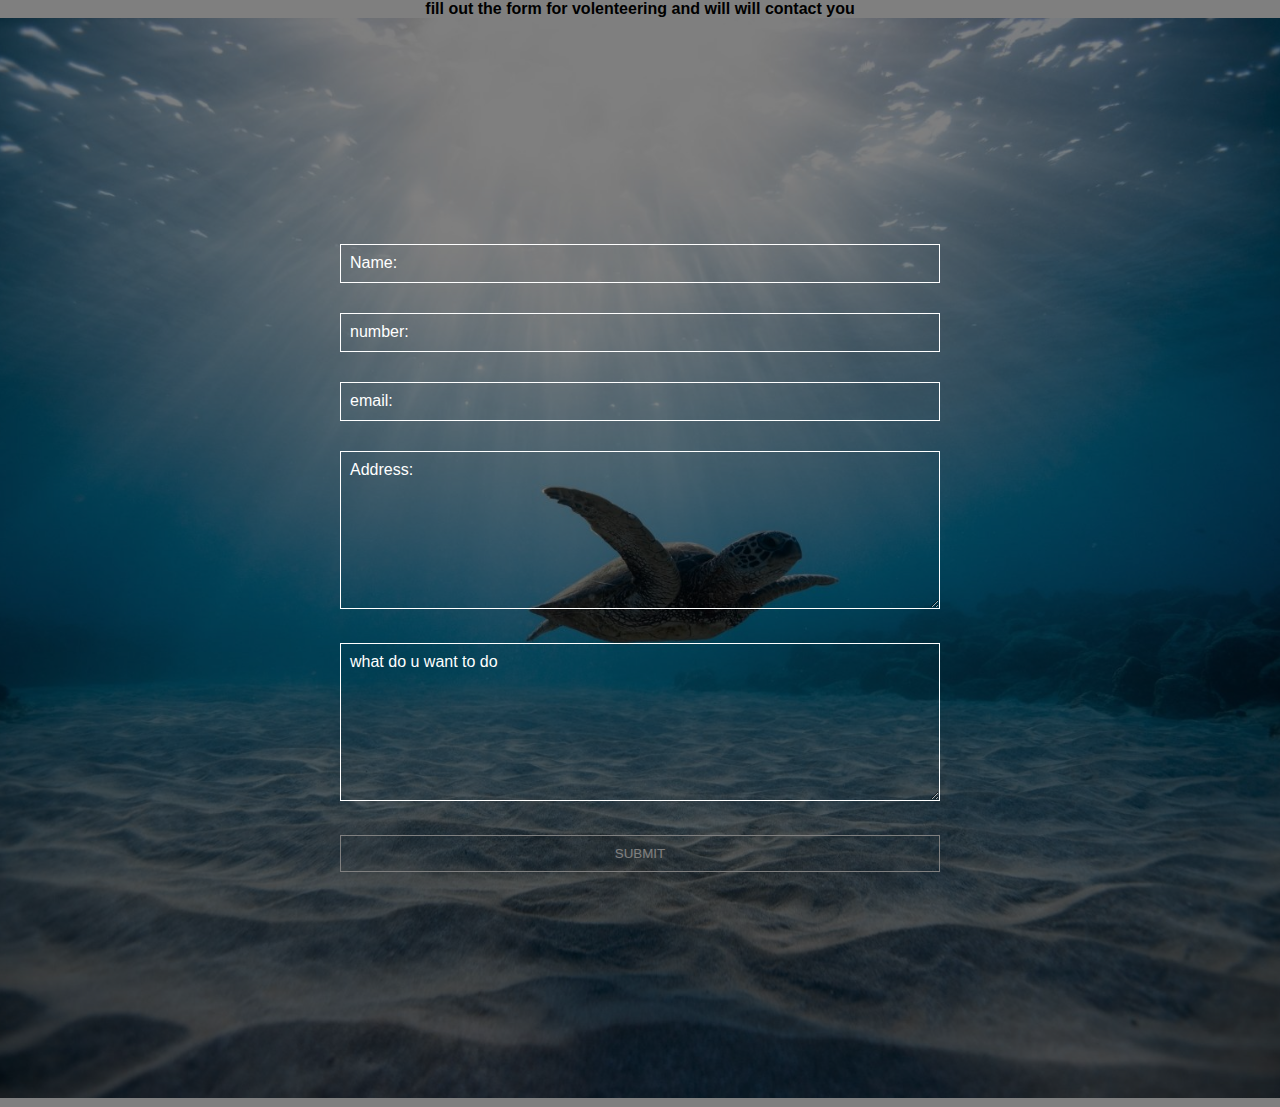
<file: turtle hatchery/may assingment/volenteering.html>
<!DOCTYPE html>
<html>
    
<head>
    <meta name="viewport" content="width=device-width, initial-scale=1.0">
  
     <!-- giving title and linking css-->

    <title>adopt form</title>
    <link rel="stylesheet" type="text/css" href="adopt.css">
 

</head>
<body>
    <!-- creating a form to fill information about the customers -->
    <h1> fill out the form for volenteering and will will contact you</h1>
 <div class ="c1">
<form>
    <div class="row">
        <div class="input-group">
            <input type="name" id="name" required>
        <label for="name">Name:</label>
    </div>
    <div class="input-group">
        <input type="text" id="number" required>
        <label for="number">number:</label>
    </div>

   

<div class="input-group">
    <input type="email" id="email" name="email" required>
    <label for="email">email:</label>
</div>
<div class="input-group">

    <textarea id="address" rows="8" required></textarea>
    <label for="address">Address:</label>
</div>
<div class="input-group">

    <textarea id="volunteering" rows="8" required></textarea>
    <label for="volunteering">what do u want to do</label>
</div>
<button type="submit"> <a href="#"></a>submit</button>

  </form>
</form>
 </div>

 
</body>
 <!--adding reference and footer-->
<footer>
    <!--image for the whole web page https://www.bing.com/images/search?view=detailV2&ccid=4EpJ2HtL&id=064A46B8F39D430B015CE2BF20982AC3908A5E56&thid=OIP.4EpJ2HtLyLvCIj7S4-a1JwHaE8&mediaurl=https%3a%2f%2fimages2.alphacoders.com%2f100%2fthumb-1920-1007536.jpg&cdnurl=https%3a%2f%2fth.bing.com%2fth%2fid%2fR.e04a49d87b4bc8bbc2223ed2e3e6b527%3frik%3dVl6KkMMqmCC%252f4g%26pid%3dImgRaw%26r%3d0&exph=1281&expw=1920&q=8K+Ultra+HD+Wallpapers+Underwater&simid=607986328178609159&FORM=IRPRST&ck=8105E495FA2297135D8C3DBCE5349BB4&selectedIndex=3&ajaxhist=0&ajaxserp=0-->
 </footer>
</html>
</file>
<file: turtle hatchery/may assingment/welcome.css>
*{
    margin: 0;
    padding: 0;
    font-family: 'Times New Roman', Times, serif;
}
.c1{
    width: 100%;
    height: 100vh;
    background-image:url(images/welcome.jpeg);
    background-size: cover;
    background-position: center;
    background-color: rgba(0, 0, 0, 0.5);
   
}
.c1::before {
    content: "";
    position: absolute;
    top: 0;
    left: 0;
    width: 100%;
    height: 100%;
    background-color: rgba(0, 0, 0, 0.5); 
  }


  nav{
    width: 85%;
    margin: auto;
    padding: 35px 0;
    display: flex;
    align-items: center;
    justify-content: space-between;
  }
.logo{
    width: 120px;
    cursor: pointer;
}
nav ul li {
    list-style: none;
  display: inline-block;
  padding: 0 20px;
  position: relative;
  
  }
   
  nav ul li a {
    
    color: #fff;
    text-decoration: none;
    text-transform: uppercase;
  }

  nav ul li::after{
    content: '';
    height: 3px;
    width: 0;
    background-color: green;
    position: absolute;
    left: 0;
    bottom: -10px;
    transition: 0.6s;

  }
  nav ul li:hover:after{
    width: 100%;
  }

.content{
    width: 100%;
    position: absolute;
    top: 50%;
    transform:translateY(-50%);
    text-align: center;
    color: #fff;
    

}
.content h1{
    font-size: 70px;
    margin-top: 80px;
    
}

button{
  width: 200px;
  padding: 15px 0;
  text-align: center;
  margin: 20px 10px;
  border-radius: 25px;
  font-weight: bold;
  border: 2px solid #009688;
  background: transparent;
  color: #fff;
  cursor: pointer;
  position: relative;
  overflow: hidden;
  
}



span{
  background-color: #009688;
  height: 100%;
  width: 0;
  border-radius: 25px;
  position: absolute;
  left: 0;
  bottom: 0;
  z-index: -1;
  transition: 0.5s;
}
 button :hover span{
  width: 100%;
 }

 button:hover{
  border: none;
 }
button a{
  color: white;
  text-transform: uppercase;
}
.dropdow{
  position: relative;
}
.dropdown-menu {
  padding-top: 1rem;
  display: none;
  position: absolute;
}

.dropdown:hover .dropdown-menu {
  display: flex;
  flex-direction: column;
}
footer{
  
  text-align: center;
}
@media screen and (max-width : 600px) {
 .content h1 {

    font-size: 26px;
    line-height: 50px;
  }
 


 


  
}
</file>
<file: turtle hatchery/may assingment/adopt.css>
*{
    margin: 0;
    padding: o;
    font-family: Arial, Helvetica, sans-serif;
    box-sizing: border-box;


}

h1{
    text-align: center;
    font-family: 'Franklin Gothic Medium', 'Arial Narrow', Arial, sans-serif;
    font-size: medium;
}
.c1{
    width: 100%;
    height: 120vh;
background-image:  url(images/welcome.jpeg);
    background-position: center;
    background-size: cover;
    display: flex;
    align-items: center;
    justify-content: center;
}

.c1::before {
    content: "";
    position: absolute;
    top: 0;
    left: 0;
    width: 100%;
    height: 123vh;
    background-color: rgba(0, 0, 0, 0.5); 
  }

form{
    width: 90%;
    max-width: 600px;
}

.input-group{
    margin-bottom:30px ;
  position: relative;

}

input {
    width: 100%;
    padding: 10px;
    outline: 0;
    border: 1px solid #fff;
    color: #fff;
    background: transparent;
    font-size: 15px;

}
textarea{
    width: 100%;
    padding: 10px;
    outline: 0;
    border: 1px solid #fff;
    color: #fff;
    background: transparent;
    font-size: 15px;
}

label{
    height: 100%;
    position: absolute;
    left: 0;
    top: 0;
    padding: 10px;
    color: #fff;
    cursor: text;
    transition: 0.2s;
}

button{
    padding: 10px 0;
    color: white;
    outline: none;
    background: transparent;
    border: 1px solid #fff;
    width: 100%;
    cursor: pointer;
    text-transform: uppercase;
}
input:focus~label,
input:valid~label,
textarea:focus~label,
textarea:valid~label{
    top: -35px;
    font-size: 14px;
}
footer{
  
    text-align: center;
  }
</file>
<file: turtle hatchery/may assingment/style.css>
body, h1, h2, h3, p, ul, li {
  margin: 0;
  padding: 0;
}

body {
  font-family: Arial, sans-serif;
  line-height: 1.5;
  background-color: #f5f5dc;
}

.container {
  max-width: 80%;
  margin: 0 auto;
  padding: 20px;
 
 
}

h1 {
  text-align: center;
  font-size: 24px;
  margin-bottom: 20px;
  font-family: 'Franklin Gothic Medium', 'Arial Narrow', Arial, sans-serif;
  text-transform: uppercase;
  color: black;
  border: 20px;

 
}

.c1{
  width: 100%;
  height: 40vh;
  background-image:url(images/welcome.jpeg);
  background-size: cover;
  background-position: center;
  background-color: rgba(0, 0, 0, 0.5);
 
}
.c1::before {
  content: "";
  position: absolute;
  top: 0;
  left: 0;
  width: 100%;
  height: 40%;
  background-color: rgba(0, 0, 0, 0.5); 
}



nav{
  width: 85%;
  margin: auto;
  padding: 35px 0;
  display: flex;
  align-items: center;
  justify-content: space-between;
}
.logo{
  width: 120px;
  cursor: pointer;
}
nav ul li {
  list-style: none;
display: inline-block;
padding: 0 20px;
position: relative;

}
 
nav ul li a {
  
  color: #fff;
  text-decoration: none;
  text-transform: uppercase;
}

nav ul li::after{
  content: '';
  height: 3px;
  width: 0;
  background-color: green;
  position: absolute;
  left: 0;
  bottom: -4px;
  transition: 0.6s;

}
nav ul li:hover:after{
  width: 100%;
}
 
  

p  {
  margin-bottom: 20px;
  font-family: 'Franklin Gothic Medium', 'Arial Narrow', Arial, sans-serif;
  text-align: center;
}

img {
  display: block;
  margin: 60px auto;
  width: 50%;

  
}

.c2 {
  color: white;
  background-color: black;
  border: red 5px solid;
  padding: 20px;
}
.c2 p{
  font-family: Arial, Helvetica, sans-serif;
}

  


table, th, td {
  border: 1px solid;
  

}
table {
 width: 70%;
 
}
th{
  height: 70px;
}
td{
  text-align: center;
}
td:hover {background-color:aqua;}

.c1 p {
font-family: 'Gill Sans', 'Gill Sans MT', Calibri, 'Trebuchet MS', sans-serif;
}
.dropdown{
  display:inline;
  position: relative;
}

.dropdown-menu {
  display: none;
  position: absolute;
  left: 5%;
}

.dropdown:hover .dropdown-menu {
  display: block;
}
.center{
  display: flex;
  align-items: center;
  justify-content: center;
}

.card {
  box-shadow: 0 4px 8px 0 rgba(0,0,0,0.2);
  transition: 0.3s;
  width: 40%;
  
}

.card img{
 
 height: 350px;
}

.card:hover {
  box-shadow: 0 8px 16px 0 rgba(0,0,0,0.2);
}

.card button {
  border: none;
  outline: 0;
  padding: 12px;
  color: white;
  background-color: #000;
  text-align: center;
  cursor: pointer;
  width: 100%;
  font-size: 18px;
}


.container2 {
  padding: 5px   16px;
 
}

@media screen and (max-width : 600px) {
  h1{
    font-size: 36px;
    line-height: 50px;
  }
}
</file>
<file: turtle hatchery/may assingment/donate.css>
body, h1, h2, h3, p, ul, li {
  margin: 0;
  padding: 0;
}

body {
  font-family: Arial, sans-serif;
  line-height: 1.5;
  background-color: #f5f5dc;
}

.container {
  max-width: 80%;
  margin: 0 auto;
  padding: 20px;
 
 
}

h1 {
  text-align: center;
  font-size: large;
  margin-bottom: 20px;
  font-family: 'Franklin Gothic Medium', 'Arial Narrow', Arial, sans-serif;
  text-transform: uppercase;
  color: black;
  border: 20px;

 
}

.c1{
  width: 100%;
  height: 40vh;
  background-image:url(images/welcome.jpeg);
  background-size: cover;
  background-position: center;
  background-color: rgba(0, 0, 0, 0.5);
 
}
.c1::before {
  content: "";
  position: absolute;
  top: 0;
  left: 0;
  width: 100%;
  height: 40%;
  background-color: rgba(0, 0, 0, 0.5); 
}



nav{
  width: 85%;
  margin: auto;
  padding: 35px 0;
  display: flex;
  align-items: center;
  justify-content: space-between;
}
.logo{
  width: 120px;
  cursor: pointer;
}
nav ul li {
  list-style: none;
display: inline-block;
padding: 0 20px;
position: relative;

}
 
nav ul li a {
  
  color: #fff;
  text-decoration: none;
  text-transform: uppercase;
}

nav ul li::after{
  content: '';
  height: 3px;
  width: 0;
  background-color: green;
  position: absolute;
  left: 0;
  bottom: -4px;
  transition: 0.6s;

}
nav ul li:hover:after{
  width: 100%;
}
 
  

p  {
  margin-bottom: 20px;
  font-family: 'Franklin Gothic Medium', 'Arial Narrow', Arial, sans-serif;
  text-align: center;
  font-size: small;
}

img {
  display: block;
  margin: 60px auto;
  width: 50%;

  
}

.c2 {
  color: white;
  background-color: black;
  border: red 5px solid;
  padding: 20px;
}
.c2 p{
  font-family: Arial, Helvetica, sans-serif;
}

  





.c1 p {
font-family: 'Gill Sans', 'Gill Sans MT', Calibri, 'Trebuchet MS', sans-serif;
}
.dropdown{
  display:inline;
  position: relative;
}

.dropdown-menu {
  display: none;
  position: absolute;
  left: 5%;
}

.dropdown:hover .dropdown-menu {
  display: block;
}
.center{
  display: flex;
  align-items: center;
  justify-content: center;
}


  
  .card {
    box-shadow: 0 4px 8px 0 rgba(0, 0, 0, 0.2);
width: 40%;
    margin: auto;
    text-align: center;
    font-family: arial;
  }

  .card p{
   font-weight: 100;
   font-size: medium;
  }
  
  .price {
    color: grey;
    font-size: 22px;
  }
  
  .card button  {
    border: none;
    outline: 0;
    padding: 12px;
    color: white;
    background-color: #000;
    text-align: center;
    cursor: pointer;
    width: 100%;
    font-size: 18px;
  }
  
  

.card button:hover {
  opacity: 0.7;
}

button a {

text-transform: uppercase;
color: #fff;

}
</file>
